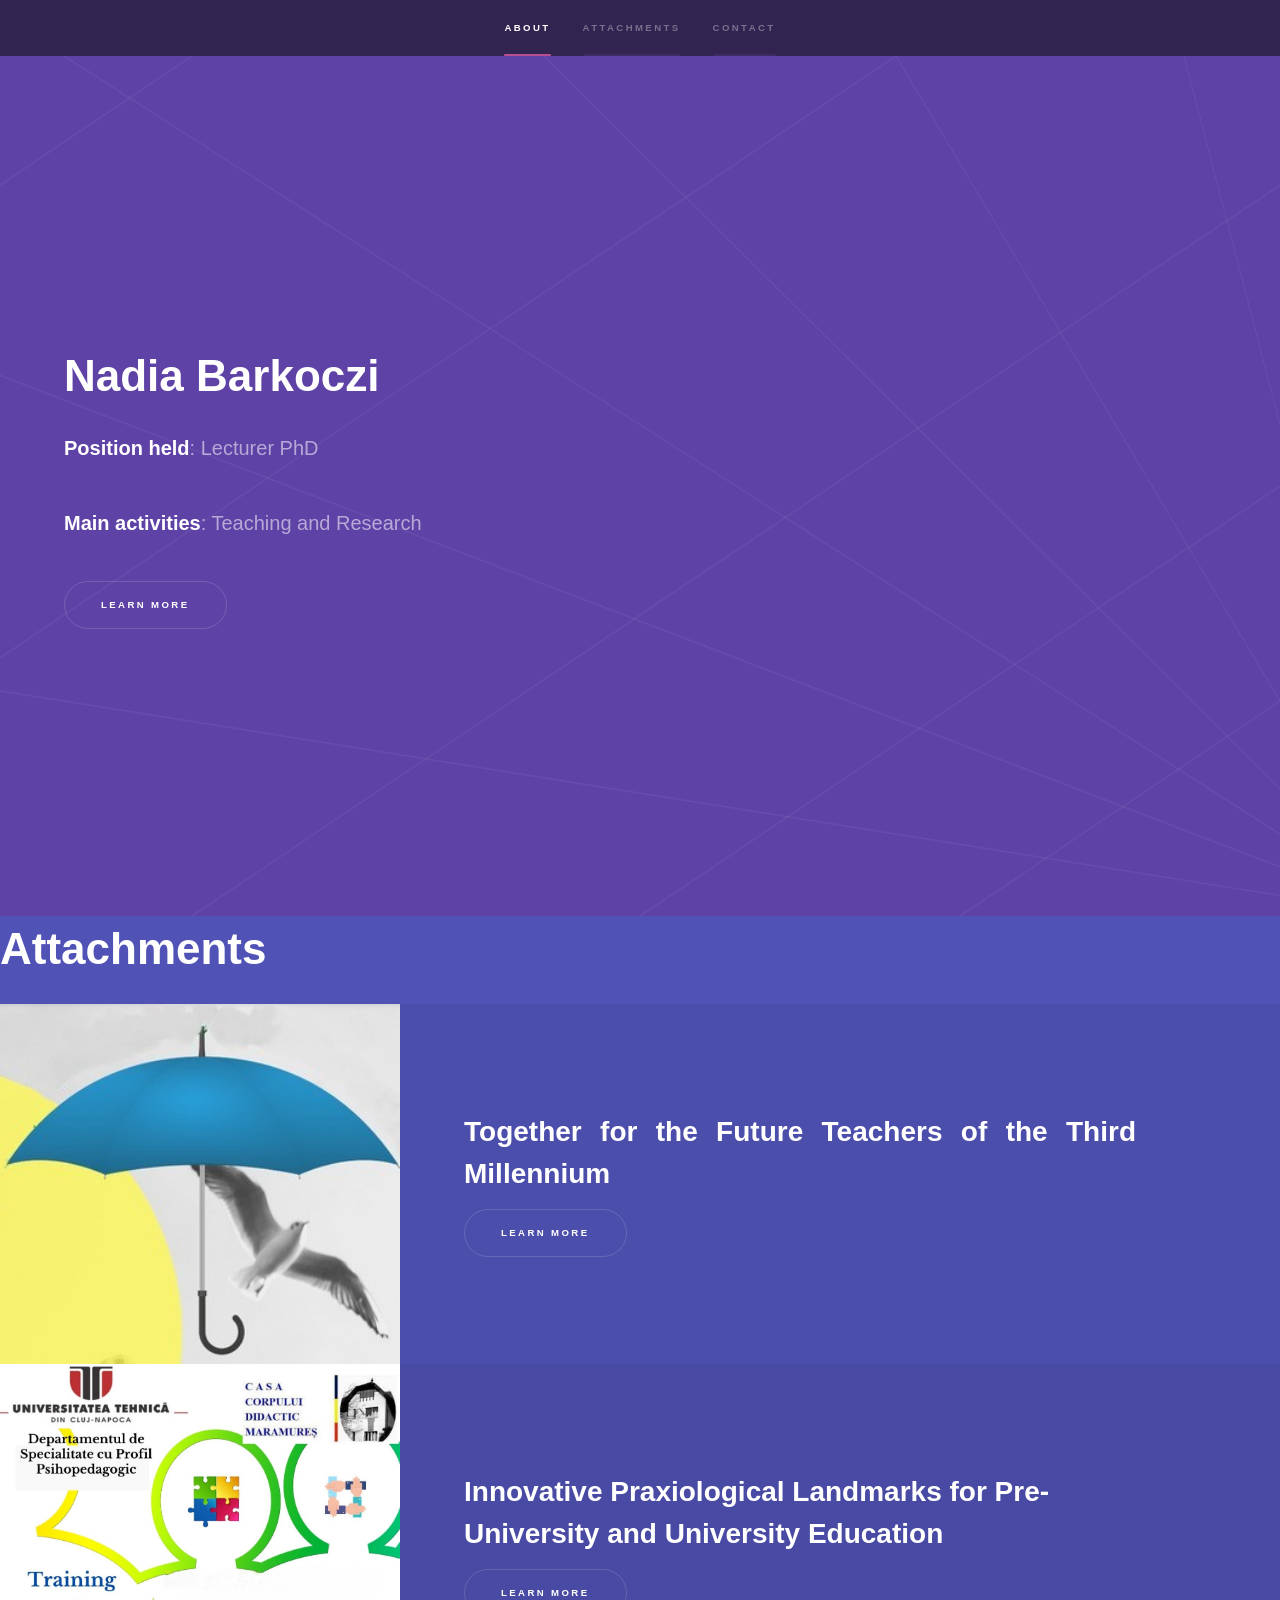
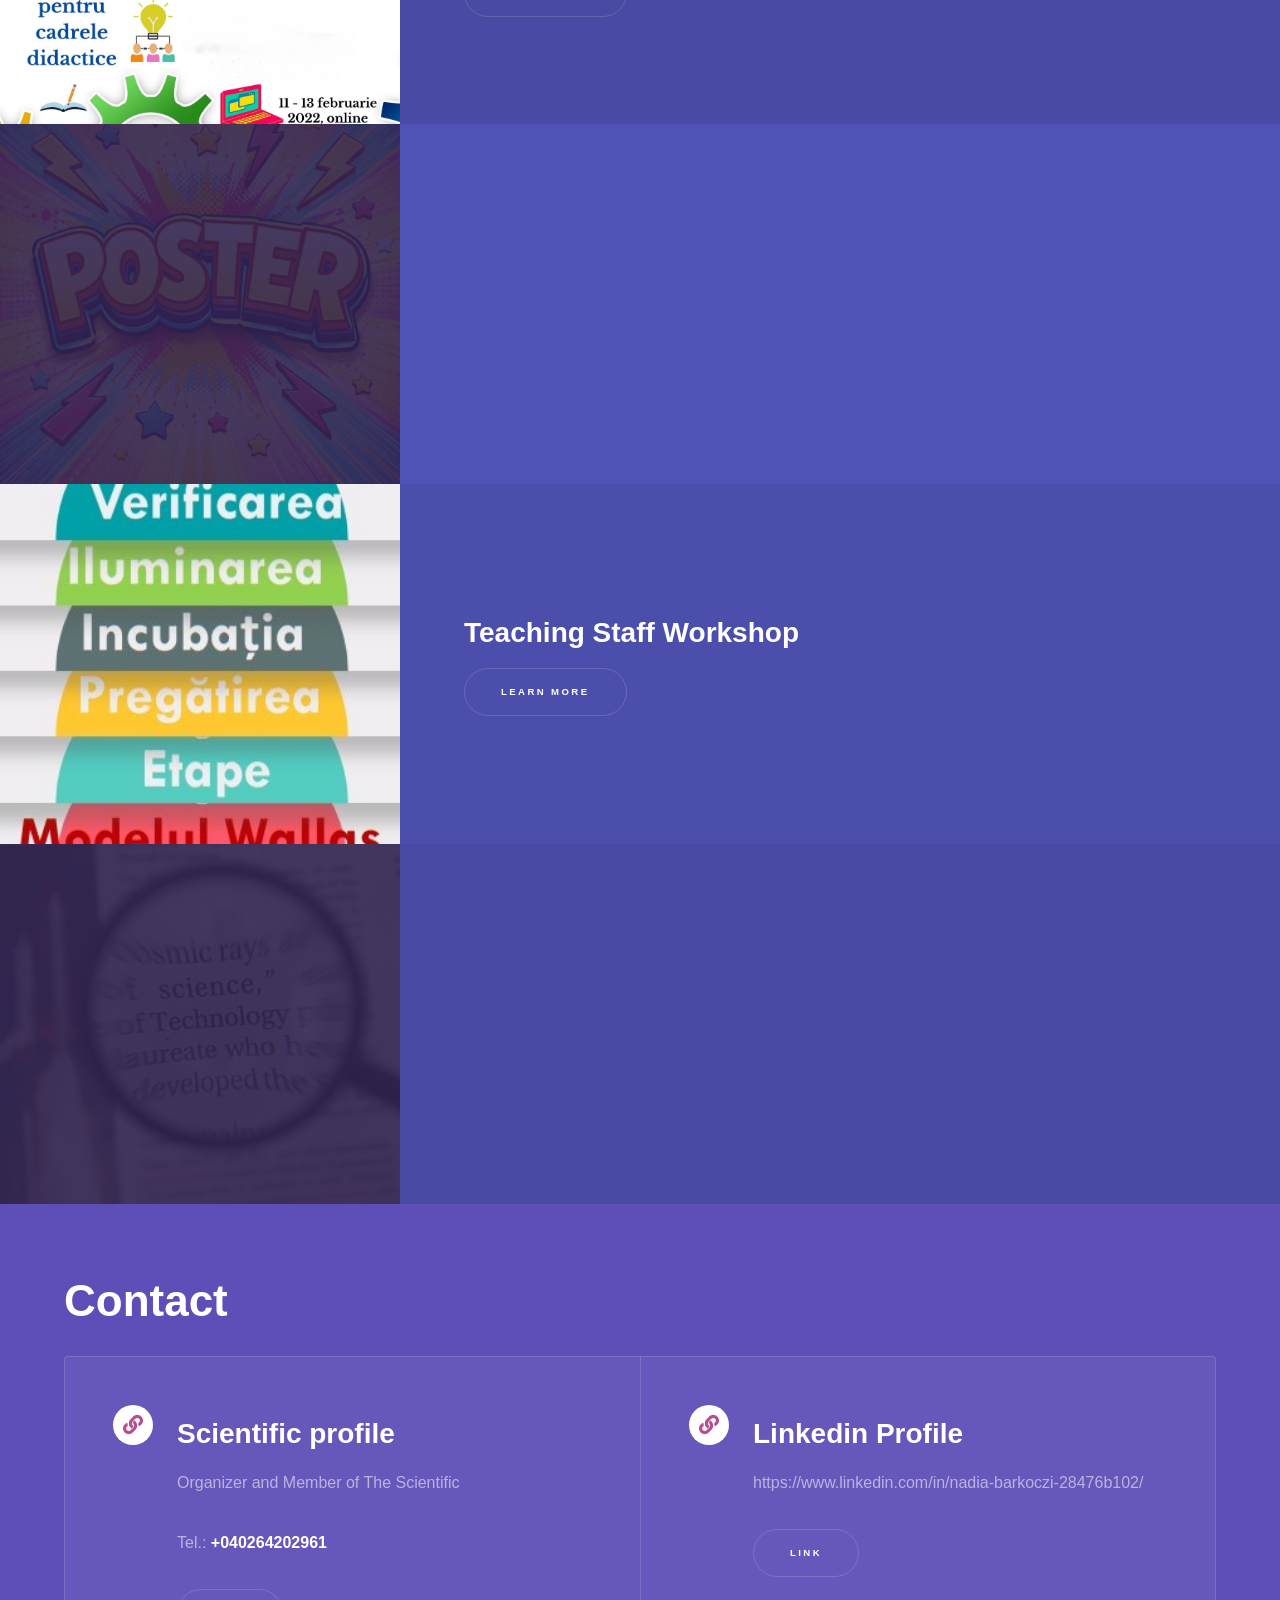
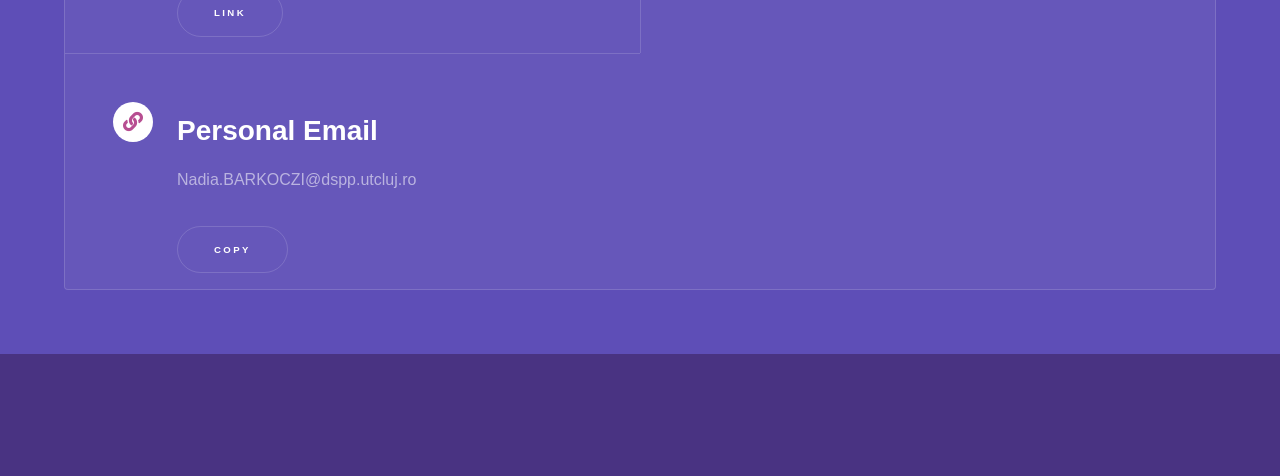
<file: index.html>
<!DOCTYPE HTML>
<!--
	Hyperspace by HTML5 UP
	html5up.net | @ajlkn
	Free for personal and commercial use under the CCA 3.0 license (html5up.net/license)
-->
<html>
	<head>
		<title>Barkoczi Nadia</title>
		<meta charset="utf-8" />
		<meta name="viewport" content="width=device-width, initial-scale=1, user-scalable=no" />
		<link rel="stylesheet" href="assets/css/main.css" />
		<noscript><link rel="stylesheet" href="assets/css/noscript.css" /></noscript>
	</head>
	<body class="is-preload">

		<!-- Sidebar -->
			<section id="sidebar">
				<div class="inner">
					<nav>
						<ul>
							<li><a href="#intro">About</a></li>
							<li><a href="#one">Attachments</a></li>
							<li><a href="#two">Contact</a></li>
						</ul>
					</nav>
				</div>
			</section>

		<!-- Wrapper   <a href="http://html5up.net">HTML5 UP</a>-->
			<div id="wrapper">

				<!-- Intro -->
					<section id="intro" class="wrapper style1 fullscreen fade-up">
					
						<div class="inner">
							
							<h1><b>Nadia Barkoczi</b></h1>
							<p><b>Position held</b>: Lecturer PhD</p>
							<p><b>Main activities</b>: Teaching and Research</p>
							<ul class="actions">
								<li><a href="generic.html" class="button scrolly">Learn more</a></li>
							</ul>
						</div>
					</section>

				<!-- One -->
					<section id="one" class="wrapper style2 spotlights">
						<h1>Attachments</h1>
						<section>
							<a href="workshop1.html" class="image"><img src="images/work1.3.jpeg" alt="" data-position="center center" /></a>
							<div class="content">
								<div class="inner">
									<h2 style="text-align: justify;">Together for the Future Teachers of the Third Millennium</h2>
									<ul class="actions">
										<li><a href="workshop1.html" class="button">Learn more</a></li>
									</ul>
								</div>
							</div>
						</section>
						<section>
							<a href="workshop2.html" class="image"><img src="images/work2.jpeg" alt="" data-position="top center" /></a>
							<div class="content">
								<div class="inner">
									<h2>Innovative Praxiological Landmarks for Pre-University and University Education</h2>
									<ul class="actions">
										<li><a href="workshop2.html" class="button">Learn more</a></li>
									</ul>
								</div>
							</div>
						</section>
						<!--<section>
							<a href="#" class="image"><img src="images/pic03.jpg" alt="" data-position="25% 25%" /></a>
							<div class="content">
								<div class="inner">
									<h2>Ultricies aliquam</h2>
									<p>Phasellus convallis elit id ullamcorper pulvinar. Duis aliquam turpis mauris, eu ultricies erat malesuada quis. Aliquam dapibus.</p>
									<ul class="actions">
										<li><a href="generic.html" class="button">Learn more</a></li>
									</ul>
								</div>
							</div>
						</section>-->
					</section>
					<section id="one" class="wrapper style2 spotlights">
						<section>
							<a href="poster.html" class="image"><img src="images/omgposter.jpeg" alt="" data-position="center center" /></a>
							<div class="content">
								<div class="inner">
									<h2>Posters</h2>
									<ul class="actions">
										<li><a href="poster.html" class="button">Learn more</a></li>
									</ul>
								</div>
							</div>
						</section>
						<section>
							<a href="matdidac.html" class="image"><img src="images/atw.jpeg" alt="" data-position="25% 25%" /></a>
							<div class="content">
								<div class="inner">
									<h2>Teaching Staff Workshop</h2>
									<ul class="actions">
										<li><a href="matdidac.html" class="button">Learn more</a></li>
									</ul>
								</div>
							</div>
						</section>
						
						<section>
							<a href="publi.html" class="image"><img src="images/wl.jpeg" alt="" data-position="25% 25%" /></a>
							<div class="content">
								<div class="inner">
									<h2>List of Scientific Papers</h2>
									<ul class="actions">
										<li><a href="publi.html" class="button">Learn more</a></li>
									</ul>
								</div>
							</div>
						</section>
					</section>
					
					
					<section id="two" class="wrapper style3 fade-up">
						<div class="inner">
							<h1>Contact</h1>
							<div class="features">
								<section>
									<h2>Scientific profile</h2>
									<p>Organizer and Member of The Scientific</p>
									<p>Tel.: <b onclick="copyText()">+040264202961</b></p>
									<span class="icon solid major fa-link"></span>
									<a href="https://cpp.cunbm.utcluj.ro/" class="button">Link</a>
								</section>
								<section>
									<h2>Linkedin Profile</h2>
									<p onClick="copyText()">https://www.linkedin.com/in/nadia-barkoczi-28476b102/</p>
									<span class="icon solid major fa-link"></span>
									<a href="https://www.linkedin.com/in/nadia-barkoczi-28476b102/" class="button">Link</a>
								</section>
								<section>
									<span class="icon solid major fa-link"></span>
									<h2>Personal Email</h2>
									<p id="myText">Nadia.BARKOCZI@dspp.utcluj.ro</p>
									<button onclick="copyText()">Copy</button>
								</section>
								<!--<section>
									<span class="icon solid major fa-link"></span>
									<h3>Veroeros quis lorem</h3>
									<p>Phasellus convallis elit id ullam corper amet et pulvinar. Duis aliquam turpis mauris, sed ultricies erat dapibus.</p>
								</section>-->
								
							</div>
						</div>
					</section>

				

		<!-- Footer -->
			<footer id="footer" class="wrapper style1-alt">
				<div class="inner">
					<ul class="menu">
						
					</ul>
				</div>
			</footer>

		<!-- Scripts -->
			<script src="assets/js/jquery.min.js"></script>
			<script src="assets/js/jquery.scrollex.min.js"></script>
			<script src="assets/js/jquery.scrolly.min.js"></script>
			<script src="assets/js/browser.min.js"></script>
			<script src="assets/js/breakpoints.min.js"></script>
			<script src="assets/js/util.js"></script>
			<script src="assets/js/main.js"></script>
			<script>
				function copyText() {
  let text = document.getElementById("myText").innerText;

  navigator.clipboard.writeText(text)
    .then(() => {
      alert("Text copied to clipboard!");
    })
    .catch(err => {
      alert("Failed to copy: " + err);
    });
}
				</script>

	</body>
</html>
</file>
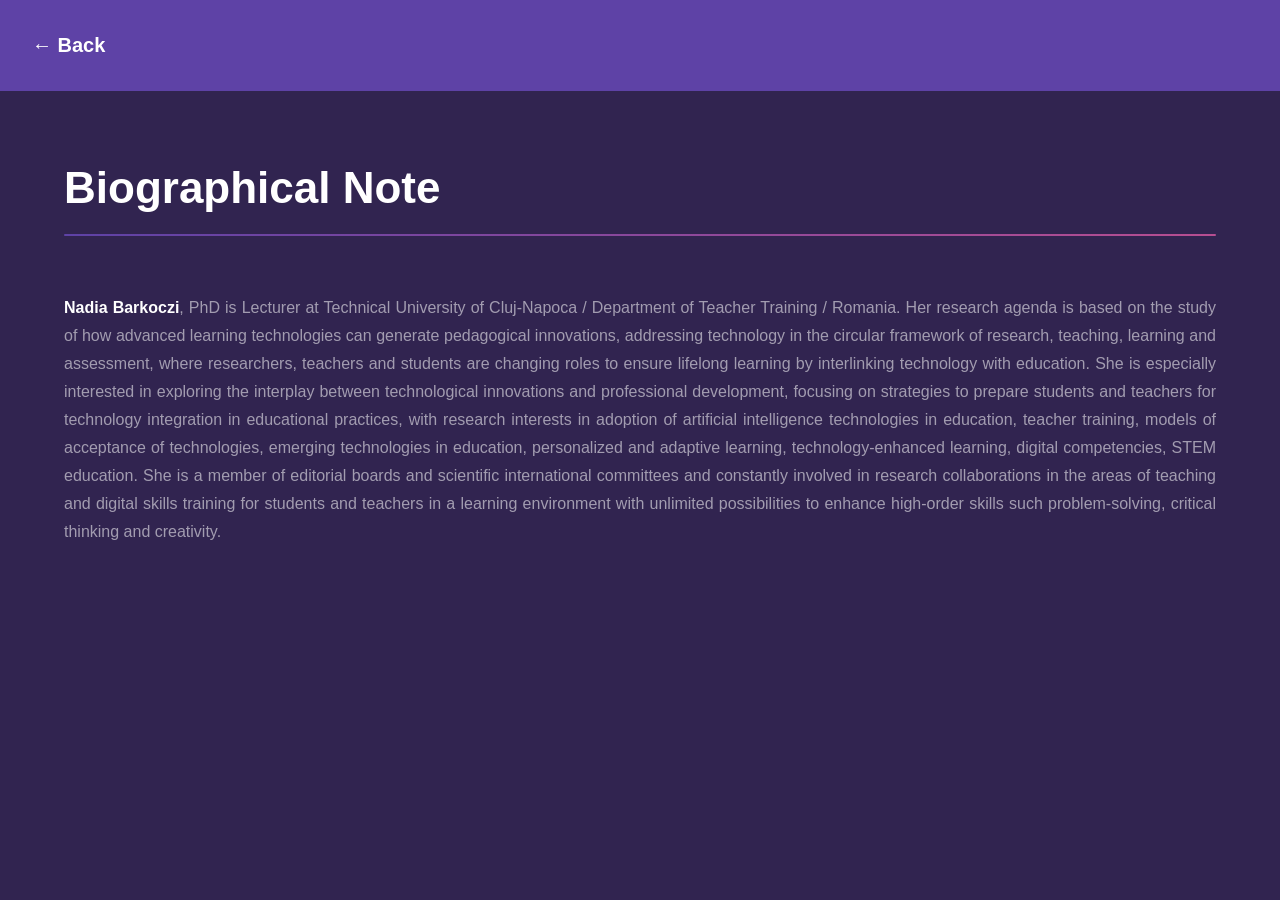
<file: generic.html>
<!DOCTYPE HTML>
<html>
	<head>
		<title>Biographical Note</title>
		<meta charset="utf-8" />
		<meta name="viewport" content="width=device-width, initial-scale=1, user-scalable=no" />
		<link rel="stylesheet" href="assets/css/main.css" />
		<noscript><link rel="stylesheet" href="assets/css/noscript.css" /></noscript>
	</head>
	<body class="is-preload">
	
			<header id="header">
				<a href="index.html" class="title">&larr; Back</a>
			</header>

			<div id="wrapper">

					<section id="main" class="wrapper">
						<div class="inner">
							<h1 class="major">Biographical Note</h1>
							<p style="text-align: justify;"><b>Nadia Barkoczi</b>, PhD is Lecturer at Technical University of Cluj-Napoca / Department of Teacher Training / Romania. Her research agenda is based on the study of how advanced learning technologies can generate pedagogical innovations, addressing technology in the circular framework of research, teaching, learning and assessment, where researchers, teachers and students are changing roles to ensure lifelong learning by interlinking technology with education. She is especially interested in exploring the interplay between technological innovations and professional development, focusing on strategies to prepare students and teachers for technology integration in educational practices, with research interests in adoption of artificial intelligence technologies in education, teacher training, models of acceptance of technologies, emerging technologies in education, personalized and adaptive learning, technology-enhanced learning, digital competencies, STEM education. She is a member of editorial boards and scientific international committees and constantly involved in research collaborations in the areas of teaching and digital skills training for students and teachers in a learning environment with unlimited possibilities to enhance high-order skills such problem-solving, critical thinking and creativity.</p>
						</div>
					</section>

			</div>

			<script src="assets/js/jquery.min.js"></script>
			<script src="assets/js/jquery.scrollex.min.js"></script>
			<script src="assets/js/jquery.scrolly.min.js"></script>
			<script src="assets/js/browser.min.js"></script>
			<script src="assets/js/breakpoints.min.js"></script>
			<script src="assets/js/util.js"></script>
			<script src="assets/js/main.js"></script>

	</body>
</html>
</file>
<file: assets/css/noscript.css>
/*
	Hyperspace by HTML5 UP
	html5up.net | @ajlkn
	Free for personal and commercial use under the CCA 3.0 license (html5up.net/license)
*/

/* Spotlights */

	.spotlights > section > .image:before {
		opacity: 0 !important;
	}

	.spotlights > section > .content > .inner {
		-moz-transform: none !important;
		-webkit-transform: none !important;
		-ms-transform: none !important;
		transform: none !important;
		opacity: 1 !important;
	}

/* Wrapper */

	.wrapper > .inner {
		opacity: 1 !important;
		-moz-transform: none !important;
		-webkit-transform: none !important;
		-ms-transform: none !important;
		transform: none !important;
	}

/* Sidebar */

	#sidebar > .inner {
		opacity: 1 !important;
	}

	#sidebar nav > ul > li {
		-moz-transform: none !important;
		-webkit-transform: none !important;
		-ms-transform: none !important;
		transform: none !important;
		opacity: 1 !important;
	}
</file>
<file: assets/css/main.css>
@import url(fontawesome-all.min.css);

/*
	Hyperspace by HTML5 UP
	html5up.net | @ajlkn
	Free for personal and commercial use under the CCA 3.0 license (html5up.net/license)
*/

html, body, div, span, applet, object,
iframe, h1, h2, h3, h4, h5, h6, p, blockquote,
pre, a, abbr, acronym, address, big, cite,
code, del, dfn, em, img, ins, kbd, q, s, samp,
small, strike, strong, sub, sup, tt, var, b,
u, i, center, dl, dt, dd, ol, ul, li, fieldset,
form, label, legend, table, caption, tbody,
tfoot, thead, tr, th, td, article, aside,
canvas, details, embed, figure, figcaption,
footer, header, hgroup, menu, nav, output, ruby,
section, summary, time, mark, audio, video {
	margin: 0;
	padding: 0;
	border: 0;
	font-size: 100%;
	font: inherit;
	vertical-align: baseline;}

article, aside, details, figcaption, figure,
footer, header, hgroup, menu, nav, section {
	display: block;}

body {
	line-height: 1;
}

ol, ul {
	list-style: none;
}

blockquote, q {
	quotes: none;
}

	blockquote:before, blockquote:after, q:before, q:after {
		content: '';
		content: none;
	}

table {
	border-collapse: collapse;
	border-spacing: 0;
}

body {
	-webkit-text-size-adjust: none;
}

mark {
	background-color: transparent;
	color: inherit;
}

input::-moz-focus-inner {
	border: 0;
	padding: 0;
}

input, select, textarea {
	-moz-appearance: none;
	-webkit-appearance: none;
	-ms-appearance: none;
	appearance: none;
}

/* Basic */

	@-ms-viewport {
		width: device-width;
	}

	body {
		-ms-overflow-style: scrollbar;
	}

	@media screen and (max-width: 480px) {

		html, body {
			min-width: 320px;
		}

	}

	html {
		box-sizing: border-box;
	}

	*, *:before, *:after {
		box-sizing: inherit;
	}

	body {
		background: #312450;
	}

		body.is-preload *, body.is-preload *:before, body.is-preload *:after {
			-moz-animation: none !important;
			-webkit-animation: none !important;
			-ms-animation: none !important;
			animation: none !important;
			-moz-transition: none !important;
			-webkit-transition: none !important;
			-ms-transition: none !important;
			transition: none !important;
		}

/* Type */

	body, input, select, textarea {
		color: rgba(255, 255, 255, 0.55);
		font-family: Arial, Helvetica, sans-serif;
		font-size: 16.5pt;
		font-weight: normal;
		line-height: 1.75;
	}

		@media screen and (max-width: 1680px) {

			body, input, select, textarea {
				font-size: 13pt;
			}

		}

		@media screen and (max-width: 1280px) {

			body, input, select, textarea {
				font-size: 12pt;
			}

		}

		@media screen and (max-width: 360px) {

			body, input, select, textarea {
				font-size: 11pt;
			}

		}

	a {
		-moz-transition: color 0.2s ease, border-bottom-color 0.2s ease;
		-webkit-transition: color 0.2s ease, border-bottom-color 0.2s ease;
		-ms-transition: color 0.2s ease, border-bottom-color 0.2s ease;
		transition: color 0.2s ease, border-bottom-color 0.2s ease;
		border-bottom: dotted 1px rgba(255, 255, 255, 0.35);
		color: inherit;
		text-decoration: none;
	}

		a:hover {
			border-bottom-color: transparent;
			color: #ffffff;
		}

	strong, b {
		color: #ffffff;
		font-weight: bold;
	}

	em, i {
		font-style: italic;
	}

	p {
		margin: 0 0 2em 0;
	}

	h1, h2, h3, h4, h5, h6 {
		color: #ffffff;
		font-weight: bold;
		line-height: 1.5;
		margin: 0 0 0.5em 0;
	}

		h1 a, h2 a, h3 a, h4 a, h5 a, h6 a {
			color: inherit;
			text-decoration: none;
		}

	h1 {
		font-size: 2.75em;
	}

		h1.major {
			margin: 0 0 1.3em 0;
			position: relative;
			padding-bottom: 0.35em;
		}

			h1.major:after {
				background-image: -moz-linear-gradient(to right, #5e42a6, #b74e91);
				background-image: -webkit-linear-gradient(to right, #5e42a6, #b74e91);
				background-image: -ms-linear-gradient(to right, #5e42a6, #b74e91);
				background-image: linear-gradient(to right, #5e42a6, #b74e91);
				-moz-transition: max-width 0.2s ease;
				-webkit-transition: max-width 0.2s ease;
				-ms-transition: max-width 0.2s ease;
				transition: max-width 0.2s ease;
				border-radius: 0.2em;
				bottom: 0;
				content: '';
				height: 0.05em;
				position: absolute;
				right: 0;
				width: 100%;
			}

	h2 {
		font-size: 1.75em;
	}

	h3 {
		font-size: 1.1em;
	}

	h4 {
		font-size: 1em;
	}

	h5 {
		font-size: 0.8em;
	}

	h6 {
		font-size: 0.6em;
	}

	@media screen and (max-width: 736px) {

		h1 {
			font-size: 2em;
		}

		h2 {
			font-size: 1.25em;
		}

		h3 {
			font-size: 1em;
		}

		h4 {
			font-size: 0.8em;
		}

		h5 {
			font-size: 0.6em;
		}

		h6 {
			font-size: 0.6em;
		}

	}

	sub {
		font-size: 0.8em;
		position: relative;
		top: 0.5em;
	}

	sup {
		font-size: 0.8em;
		position: relative;
		top: -0.5em;
	}

	blockquote {
		border-left: solid 4px rgba(255, 255, 255, 0.15);
		font-style: italic;
		margin: 0 0 2em 0;
		padding: 0.5em 0 0.5em 2em;
	}

	code {
		background: rgba(255, 255, 255, 0.05);
		border-radius: 0.25em;
		border: solid 1px rgba(255, 255, 255, 0.15);
		font-family: "Courier New", monospace;
		font-size: 0.9em;
		margin: 0 0.25em;
		padding: 0.25em 0.65em;
	}

	pre {
		-webkit-overflow-scrolling: touch;
		font-family: "Courier New", monospace;
		font-size: 0.9em;
		margin: 0 0 2em 0;
	}

		pre code {
			display: block;
			line-height: 1.75em;
			padding: 1em 1.5em;
			overflow-x: auto;
		}

	hr {
		border: 0;
		border-bottom: solid 1px rgba(255, 255, 255, 0.15);
		margin: 2em 0;
	}

		hr.major {
			margin: 3em 0;
		}

	.align-left {
		text-align: left;
	}

	.align-center {
		text-align: center;
	}

	.align-right {
		text-align: right;
	}

/* Row */

	.row {
		display: flex;
		flex-wrap: wrap;
		box-sizing: border-box;
		align-items: stretch;
	}

		.row > * {
			box-sizing: border-box;
		}

		.row.gtr-uniform > * > :last-child {
			margin-bottom: 0;
		}

		.row.aln-left {
			justify-content: flex-start;
		}

		.row.aln-center {
			justify-content: center;
		}

		.row.aln-right {
			justify-content: flex-end;
		}

		.row.aln-top {
			align-items: flex-start;
		}

		.row.aln-middle {
			align-items: center;
		}

		.row.aln-bottom {
			align-items: flex-end;
		}

		.row > .imp {
			order: -1;
		}

		.row > .col-1 {
			width: 8.33333%;
		}

		.row > .off-1 {
			margin-left: 8.33333%;
		}

		.row > .col-2 {
			width: 16.66667%;
		}

		.row > .off-2 {
			margin-left: 16.66667%;
		}

		.row > .col-3 {
			width: 25%;
		}

		.row > .off-3 {
			margin-left: 25%;
		}

		.row > .col-4 {
			width: 33.33333%;
		}

		.row > .off-4 {
			margin-left: 33.33333%;
		}

		.row > .col-5 {
			width: 41.66667%;
		}

		.row > .off-5 {
			margin-left: 41.66667%;
		}

		.row > .col-6 {
			width: 50%;
		}

		.row > .off-6 {
			margin-left: 50%;
		}

		.row > .col-7 {
			width: 58.33333%;
		}

		.row > .off-7 {
			margin-left: 58.33333%;
		}

		.row > .col-8 {
			width: 66.66667%;
		}

		.row > .off-8 {
			margin-left: 66.66667%;
		}

		.row > .col-9 {
			width: 75%;
		}

		.row > .off-9 {
			margin-left: 75%;
		}

		.row > .col-10 {
			width: 83.33333%;
		}

		.row > .off-10 {
			margin-left: 83.33333%;
		}

		.row > .col-11 {
			width: 91.66667%;
		}

		.row > .off-11 {
			margin-left: 91.66667%;
		}

		.row > .col-12 {
			width: 100%;
		}

		.row > .off-12 {
			margin-left: 100%;
		}

		.row.gtr-0 {
			margin-top: 0;
			margin-left: 0em;
		}

			.row.gtr-0 > * {
				padding: 0 0 0 0em;
			}

			.row.gtr-0.gtr-uniform {
				margin-top: 0em;
			}

				.row.gtr-0.gtr-uniform > * {
					padding-top: 0em;
				}

		.row.gtr-25 {
			margin-top: 0;
			margin-left: -0.375em;
		}

			.row.gtr-25 > * {
				padding: 0 0 0 0.375em;
			}

			.row.gtr-25.gtr-uniform {
				margin-top: -0.375em;
			}

				.row.gtr-25.gtr-uniform > * {
					padding-top: 0.375em;
				}

		.row.gtr-50 {
			margin-top: 0;
			margin-left: -0.75em;
		}

			.row.gtr-50 > * {
				padding: 0 0 0 0.75em;
			}

			.row.gtr-50.gtr-uniform {
				margin-top: -0.75em;
			}

				.row.gtr-50.gtr-uniform > * {
					padding-top: 0.75em;
				}

		.row {
			margin-top: 0;
			margin-left: -1.5em;
		}

			.row > * {
				padding: 0 0 0 1.5em;
			}

			.row.gtr-uniform {
				margin-top: -1.5em;
			}

				.row.gtr-uniform > * {
					padding-top: 1.5em;
				}

		.row.gtr-150 {
			margin-top: 0;
			margin-left: -2.25em;
		}

			.row.gtr-150 > * {
				padding: 0 0 0 2.25em;
			}

			.row.gtr-150.gtr-uniform {
				margin-top: -2.25em;
			}

				.row.gtr-150.gtr-uniform > * {
					padding-top: 2.25em;
				}

		.row.gtr-200 {
			margin-top: 0;
			margin-left: -3em;
		}

			.row.gtr-200 > * {
				padding: 0 0 0 3em;
			}

			.row.gtr-200.gtr-uniform {
				margin-top: -3em;
			}

				.row.gtr-200.gtr-uniform > * {
					padding-top: 3em;
				}

		@media screen and (max-width: 1680px) {

			.row {
				display: flex;
				flex-wrap: wrap;
				box-sizing: border-box;
				align-items: stretch;
			}

				.row > * {
					box-sizing: border-box;
				}

				.row.gtr-uniform > * > :last-child {
					margin-bottom: 0;
				}

				.row.aln-left {
					justify-content: flex-start;
				}

				.row.aln-center {
					justify-content: center;
				}

				.row.aln-right {
					justify-content: flex-end;
				}

				.row.aln-top {
					align-items: flex-start;
				}

				.row.aln-middle {
					align-items: center;
				}

				.row.aln-bottom {
					align-items: flex-end;
				}

				.row > .imp-xlarge {
					order: -1;
				}

				.row > .col-1-xlarge {
					width: 8.33333%;
				}

				.row > .off-1-xlarge {
					margin-left: 8.33333%;
				}

				.row > .col-2-xlarge {
					width: 16.66667%;
				}

				.row > .off-2-xlarge {
					margin-left: 16.66667%;
				}

				.row > .col-3-xlarge {
					width: 25%;
				}

				.row > .off-3-xlarge {
					margin-left: 25%;
				}

				.row > .col-4-xlarge {
					width: 33.33333%;
				}

				.row > .off-4-xlarge {
					margin-left: 33.33333%;
				}

				.row > .col-5-xlarge {
					width: 41.66667%;
				}

				.row > .off-5-xlarge {
					margin-left: 41.66667%;
				}

				.row > .col-6-xlarge {
					width: 50%;
				}

				.row > .off-6-xlarge {
					margin-left: 50%;
				}

				.row > .col-7-xlarge {
					width: 58.33333%;
				}

				.row > .off-7-xlarge {
					margin-left: 58.33333%;
				}

				.row > .col-8-xlarge {
					width: 66.66667%;
				}

				.row > .off-8-xlarge {
					margin-left: 66.66667%;
				}

				.row > .col-9-xlarge {
					width: 75%;
				}

				.row > .off-9-xlarge {
					margin-left: 75%;
				}

				.row > .col-10-xlarge {
					width: 83.33333%;
				}

				.row > .off-10-xlarge {
					margin-left: 83.33333%;
				}

				.row > .col-11-xlarge {
					width: 91.66667%;
				}

				.row > .off-11-xlarge {
					margin-left: 91.66667%;
				}

				.row > .col-12-xlarge {
					width: 100%;
				}

				.row > .off-12-xlarge {
					margin-left: 100%;
				}

				.row.gtr-0 {
					margin-top: 0;
					margin-left: 0em;
				}

					.row.gtr-0 > * {
						padding: 0 0 0 0em;
					}

					.row.gtr-0.gtr-uniform {
						margin-top: 0em;
					}

						.row.gtr-0.gtr-uniform > * {
							padding-top: 0em;
						}

				.row.gtr-25 {
					margin-top: 0;
					margin-left: -0.375em;
				}

					.row.gtr-25 > * {
						padding: 0 0 0 0.375em;
					}

					.row.gtr-25.gtr-uniform {
						margin-top: -0.375em;
					}

						.row.gtr-25.gtr-uniform > * {
							padding-top: 0.375em;
						}

				.row.gtr-50 {
					margin-top: 0;
					margin-left: -0.75em;
				}

					.row.gtr-50 > * {
						padding: 0 0 0 0.75em;
					}

					.row.gtr-50.gtr-uniform {
						margin-top: -0.75em;
					}

						.row.gtr-50.gtr-uniform > * {
							padding-top: 0.75em;
						}

				.row {
					margin-top: 0;
					margin-left: -1.5em;
				}

					.row > * {
						padding: 0 0 0 1.5em;
					}

					.row.gtr-uniform {
						margin-top: -1.5em;
					}

						.row.gtr-uniform > * {
							padding-top: 1.5em;
						}

				.row.gtr-150 {
					margin-top: 0;
					margin-left: -2.25em;
				}

					.row.gtr-150 > * {
						padding: 0 0 0 2.25em;
					}

					.row.gtr-150.gtr-uniform {
						margin-top: -2.25em;
					}

						.row.gtr-150.gtr-uniform > * {
							padding-top: 2.25em;
						}

				.row.gtr-200 {
					margin-top: 0;
					margin-left: -3em;
				}

					.row.gtr-200 > * {
						padding: 0 0 0 3em;
					}

					.row.gtr-200.gtr-uniform {
						margin-top: -3em;
					}

						.row.gtr-200.gtr-uniform > * {
							padding-top: 3em;
						}

		}

		@media screen and (max-width: 1280px) {

			.row {
				display: flex;
				flex-wrap: wrap;
				box-sizing: border-box;
				align-items: stretch;
			}

				.row > * {
					box-sizing: border-box;
				}

				.row.gtr-uniform > * > :last-child {
					margin-bottom: 0;
				}

				.row.aln-left {
					justify-content: flex-start;
				}

				.row.aln-center {
					justify-content: center;
				}

				.row.aln-right {
					justify-content: flex-end;
				}

				.row.aln-top {
					align-items: flex-start;
				}

				.row.aln-middle {
					align-items: center;
				}

				.row.aln-bottom {
					align-items: flex-end;
				}

				.row > .imp-large {
					order: -1;
				}

				.row > .col-1-large {
					width: 8.33333%;
				}

				.row > .off-1-large {
					margin-left: 8.33333%;
				}

				.row > .col-2-large {
					width: 16.66667%;
				}

				.row > .off-2-large {
					margin-left: 16.66667%;
				}

				.row > .col-3-large {
					width: 25%;
				}

				.row > .off-3-large {
					margin-left: 25%;
				}

				.row > .col-4-large {
					width: 33.33333%;
				}

				.row > .off-4-large {
					margin-left: 33.33333%;
				}

				.row > .col-5-large {
					width: 41.66667%;
				}

				.row > .off-5-large {
					margin-left: 41.66667%;
				}

				.row > .col-6-large {
					width: 50%;
				}

				.row > .off-6-large {
					margin-left: 50%;
				}

				.row > .col-7-large {
					width: 58.33333%;
				}

				.row > .off-7-large {
					margin-left: 58.33333%;
				}

				.row > .col-8-large {
					width: 66.66667%;
				}

				.row > .off-8-large {
					margin-left: 66.66667%;
				}

				.row > .col-9-large {
					width: 75%;
				}

				.row > .off-9-large {
					margin-left: 75%;
				}

				.row > .col-10-large {
					width: 83.33333%;
				}

				.row > .off-10-large {
					margin-left: 83.33333%;
				}

				.row > .col-11-large {
					width: 91.66667%;
				}

				.row > .off-11-large {
					margin-left: 91.66667%;
				}

				.row > .col-12-large {
					width: 100%;
				}

				.row > .off-12-large {
					margin-left: 100%;
				}

				.row.gtr-0 {
					margin-top: 0;
					margin-left: 0em;
				}

					.row.gtr-0 > * {
						padding: 0 0 0 0em;
					}

					.row.gtr-0.gtr-uniform {
						margin-top: 0em;
					}

						.row.gtr-0.gtr-uniform > * {
							padding-top: 0em;
						}

				.row.gtr-25 {
					margin-top: 0;
					margin-left: -0.375em;
				}

					.row.gtr-25 > * {
						padding: 0 0 0 0.375em;
					}

					.row.gtr-25.gtr-uniform {
						margin-top: -0.375em;
					}

						.row.gtr-25.gtr-uniform > * {
							padding-top: 0.375em;
						}

				.row.gtr-50 {
					margin-top: 0;
					margin-left: -0.75em;
				}

					.row.gtr-50 > * {
						padding: 0 0 0 0.75em;
					}

					.row.gtr-50.gtr-uniform {
						margin-top: -0.75em;
					}

						.row.gtr-50.gtr-uniform > * {
							padding-top: 0.75em;
						}

				.row {
					margin-top: 0;
					margin-left: -1.5em;
				}

					.row > * {
						padding: 0 0 0 1.5em;
					}

					.row.gtr-uniform {
						margin-top: -1.5em;
					}

						.row.gtr-uniform > * {
							padding-top: 1.5em;
						}

				.row.gtr-150 {
					margin-top: 0;
					margin-left: -2.25em;
				}

					.row.gtr-150 > * {
						padding: 0 0 0 2.25em;
					}

					.row.gtr-150.gtr-uniform {
						margin-top: -2.25em;
					}

						.row.gtr-150.gtr-uniform > * {
							padding-top: 2.25em;
						}

				.row.gtr-200 {
					margin-top: 0;
					margin-left: -3em;
				}

					.row.gtr-200 > * {
						padding: 0 0 0 3em;
					}

					.row.gtr-200.gtr-uniform {
						margin-top: -3em;
					}

						.row.gtr-200.gtr-uniform > * {
							padding-top: 3em;
						}

		}

		@media screen and (max-width: 980px) {

			.row {
				display: flex;
				flex-wrap: wrap;
				box-sizing: border-box;
				align-items: stretch;
			}

				.row > * {
					box-sizing: border-box;
				}

				.row.gtr-uniform > * > :last-child {
					margin-bottom: 0;
				}

				.row.aln-left {
					justify-content: flex-start;
				}

				.row.aln-center {
					justify-content: center;
				}

				.row.aln-right {
					justify-content: flex-end;
				}

				.row.aln-top {
					align-items: flex-start;
				}

				.row.aln-middle {
					align-items: center;
				}

				.row.aln-bottom {
					align-items: flex-end;
				}

				.row > .imp-medium {
					order: -1;
				}

				.row > .col-1-medium {
					width: 8.33333%;
				}

				.row > .off-1-medium {
					margin-left: 8.33333%;
				}

				.row > .col-2-medium {
					width: 16.66667%;
				}

				.row > .off-2-medium {
					margin-left: 16.66667%;
				}

				.row > .col-3-medium {
					width: 25%;
				}

				.row > .off-3-medium {
					margin-left: 25%;
				}

				.row > .col-4-medium {
					width: 33.33333%;
				}

				.row > .off-4-medium {
					margin-left: 33.33333%;
				}

				.row > .col-5-medium {
					width: 41.66667%;
				}

				.row > .off-5-medium {
					margin-left: 41.66667%;
				}

				.row > .col-6-medium {
					width: 50%;
				}

				.row > .off-6-medium {
					margin-left: 50%;
				}

				.row > .col-7-medium {
					width: 58.33333%;
				}

				.row > .off-7-medium {
					margin-left: 58.33333%;
				}

				.row > .col-8-medium {
					width: 66.66667%;
				}

				.row > .off-8-medium {
					margin-left: 66.66667%;
				}

				.row > .col-9-medium {
					width: 75%;
				}

				.row > .off-9-medium {
					margin-left: 75%;
				}

				.row > .col-10-medium {
					width: 83.33333%;
				}

				.row > .off-10-medium {
					margin-left: 83.33333%;
				}

				.row > .col-11-medium {
					width: 91.66667%;
				}

				.row > .off-11-medium {
					margin-left: 91.66667%;
				}

				.row > .col-12-medium {
					width: 100%;
				}

				.row > .off-12-medium {
					margin-left: 100%;
				}

				.row.gtr-0 {
					margin-top: 0;
					margin-left: 0em;
				}

					.row.gtr-0 > * {
						padding: 0 0 0 0em;
					}

					.row.gtr-0.gtr-uniform {
						margin-top: 0em;
					}

						.row.gtr-0.gtr-uniform > * {
							padding-top: 0em;
						}

				.row.gtr-25 {
					margin-top: 0;
					margin-left: -0.375em;
				}

					.row.gtr-25 > * {
						padding: 0 0 0 0.375em;
					}

					.row.gtr-25.gtr-uniform {
						margin-top: -0.375em;
					}

						.row.gtr-25.gtr-uniform > * {
							padding-top: 0.375em;
						}

				.row.gtr-50 {
					margin-top: 0;
					margin-left: -0.75em;
				}

					.row.gtr-50 > * {
						padding: 0 0 0 0.75em;
					}

					.row.gtr-50.gtr-uniform {
						margin-top: -0.75em;
					}

						.row.gtr-50.gtr-uniform > * {
							padding-top: 0.75em;
						}

				.row {
					margin-top: 0;
					margin-left: -1.5em;
				}

					.row > * {
						padding: 0 0 0 1.5em;
					}

					.row.gtr-uniform {
						margin-top: -1.5em;
					}

						.row.gtr-uniform > * {
							padding-top: 1.5em;
						}

				.row.gtr-150 {
					margin-top: 0;
					margin-left: -2.25em;
				}

					.row.gtr-150 > * {
						padding: 0 0 0 2.25em;
					}

					.row.gtr-150.gtr-uniform {
						margin-top: -2.25em;
					}

						.row.gtr-150.gtr-uniform > * {
							padding-top: 2.25em;
						}

				.row.gtr-200 {
					margin-top: 0;
					margin-left: -3em;
				}

					.row.gtr-200 > * {
						padding: 0 0 0 3em;
					}

					.row.gtr-200.gtr-uniform {
						margin-top: -3em;
					}

						.row.gtr-200.gtr-uniform > * {
							padding-top: 3em;
						}

		}

		@media screen and (max-width: 736px) {

			.row {
				display: flex;
				flex-wrap: wrap;
				box-sizing: border-box;
				align-items: stretch;
			}

				.row > * {
					box-sizing: border-box;
				}

				.row.gtr-uniform > * > :last-child {
					margin-bottom: 0;
				}

				.row.aln-left {
					justify-content: flex-start;
				}

				.row.aln-center {
					justify-content: center;
				}

				.row.aln-right {
					justify-content: flex-end;
				}

				.row.aln-top {
					align-items: flex-start;
				}

				.row.aln-middle {
					align-items: center;
				}

				.row.aln-bottom {
					align-items: flex-end;
				}

				.row > .imp-small {
					order: -1;
				}

				.row > .col-1-small {
					width: 8.33333%;
				}

				.row > .off-1-small {
					margin-left: 8.33333%;
				}

				.row > .col-2-small {
					width: 16.66667%;
				}

				.row > .off-2-small {
					margin-left: 16.66667%;
				}

				.row > .col-3-small {
					width: 25%;
				}

				.row > .off-3-small {
					margin-left: 25%;
				}

				.row > .col-4-small {
					width: 33.33333%;
				}

				.row > .off-4-small {
					margin-left: 33.33333%;
				}

				.row > .col-5-small {
					width: 41.66667%;
				}

				.row > .off-5-small {
					margin-left: 41.66667%;
				}

				.row > .col-6-small {
					width: 50%;
				}

				.row > .off-6-small {
					margin-left: 50%;
				}

				.row > .col-7-small {
					width: 58.33333%;
				}

				.row > .off-7-small {
					margin-left: 58.33333%;
				}

				.row > .col-8-small {
					width: 66.66667%;
				}

				.row > .off-8-small {
					margin-left: 66.66667%;
				}

				.row > .col-9-small {
					width: 75%;
				}

				.row > .off-9-small {
					margin-left: 75%;
				}

				.row > .col-10-small {
					width: 83.33333%;
				}

				.row > .off-10-small {
					margin-left: 83.33333%;
				}

				.row > .col-11-small {
					width: 91.66667%;
				}

				.row > .off-11-small {
					margin-left: 91.66667%;
				}

				.row > .col-12-small {
					width: 100%;
				}

				.row > .off-12-small {
					margin-left: 100%;
				}

				.row.gtr-0 {
					margin-top: 0;
					margin-left: 0em;
				}

					.row.gtr-0 > * {
						padding: 0 0 0 0em;
					}

					.row.gtr-0.gtr-uniform {
						margin-top: 0em;
					}

						.row.gtr-0.gtr-uniform > * {
							padding-top: 0em;
						}

				.row.gtr-25 {
					margin-top: 0;
					margin-left: -0.375em;
				}

					.row.gtr-25 > * {
						padding: 0 0 0 0.375em;
					}

					.row.gtr-25.gtr-uniform {
						margin-top: -0.375em;
					}

						.row.gtr-25.gtr-uniform > * {
							padding-top: 0.375em;
						}

				.row.gtr-50 {
					margin-top: 0;
					margin-left: -0.75em;
				}

					.row.gtr-50 > * {
						padding: 0 0 0 0.75em;
					}

					.row.gtr-50.gtr-uniform {
						margin-top: -0.75em;
					}

						.row.gtr-50.gtr-uniform > * {
							padding-top: 0.75em;
						}

				.row {
					margin-top: 0;
					margin-left: -1.5em;
				}

					.row > * {
						padding: 0 0 0 1.5em;
					}

					.row.gtr-uniform {
						margin-top: -1.5em;
					}

						.row.gtr-uniform > * {
							padding-top: 1.5em;
						}

				.row.gtr-150 {
					margin-top: 0;
					margin-left: -2.25em;
				}

					.row.gtr-150 > * {
						padding: 0 0 0 2.25em;
					}

					.row.gtr-150.gtr-uniform {
						margin-top: -2.25em;
					}

						.row.gtr-150.gtr-uniform > * {
							padding-top: 2.25em;
						}

				.row.gtr-200 {
					margin-top: 0;
					margin-left: -3em;
				}

					.row.gtr-200 > * {
						padding: 0 0 0 3em;
					}

					.row.gtr-200.gtr-uniform {
						margin-top: -3em;
					}

						.row.gtr-200.gtr-uniform > * {
							padding-top: 3em;
						}

		}

		@media screen and (max-width: 480px) {

			.row {
				display: flex;
				flex-wrap: wrap;
				box-sizing: border-box;
				align-items: stretch;
			}

				.row > * {
					box-sizing: border-box;
				}

				.row.gtr-uniform > * > :last-child {
					margin-bottom: 0;
				}

				.row.aln-left {
					justify-content: flex-start;
				}

				.row.aln-center {
					justify-content: center;
				}

				.row.aln-right {
					justify-content: flex-end;
				}

				.row.aln-top {
					align-items: flex-start;
				}

				.row.aln-middle {
					align-items: center;
				}

				.row.aln-bottom {
					align-items: flex-end;
				}

				.row > .imp-xsmall {
					order: -1;
				}

				.row > .col-1-xsmall {
					width: 8.33333%;
				}

				.row > .off-1-xsmall {
					margin-left: 8.33333%;
				}

				.row > .col-2-xsmall {
					width: 16.66667%;
				}

				.row > .off-2-xsmall {
					margin-left: 16.66667%;
				}

				.row > .col-3-xsmall {
					width: 25%;
				}

				.row > .off-3-xsmall {
					margin-left: 25%;
				}

				.row > .col-4-xsmall {
					width: 33.33333%;
				}

				.row > .off-4-xsmall {
					margin-left: 33.33333%;
				}

				.row > .col-5-xsmall {
					width: 41.66667%;
				}

				.row > .off-5-xsmall {
					margin-left: 41.66667%;
				}

				.row > .col-6-xsmall {
					width: 50%;
				}

				.row > .off-6-xsmall {
					margin-left: 50%;
				}

				.row > .col-7-xsmall {
					width: 58.33333%;
				}

				.row > .off-7-xsmall {
					margin-left: 58.33333%;
				}

				.row > .col-8-xsmall {
					width: 66.66667%;
				}

				.row > .off-8-xsmall {
					margin-left: 66.66667%;
				}

				.row > .col-9-xsmall {
					width: 75%;
				}

				.row > .off-9-xsmall {
					margin-left: 75%;
				}

				.row > .col-10-xsmall {
					width: 83.33333%;
				}

				.row > .off-10-xsmall {
					margin-left: 83.33333%;
				}

				.row > .col-11-xsmall {
					width: 91.66667%;
				}

				.row > .off-11-xsmall {
					margin-left: 91.66667%;
				}

				.row > .col-12-xsmall {
					width: 100%;
				}

				.row > .off-12-xsmall {
					margin-left: 100%;
				}

				.row.gtr-0 {
					margin-top: 0;
					margin-left: 0em;
				}

					.row.gtr-0 > * {
						padding: 0 0 0 0em;
					}

					.row.gtr-0.gtr-uniform {
						margin-top: 0em;
					}

						.row.gtr-0.gtr-uniform > * {
							padding-top: 0em;
						}

				.row.gtr-25 {
					margin-top: 0;
					margin-left: -0.375em;
				}

					.row.gtr-25 > * {
						padding: 0 0 0 0.375em;
					}

					.row.gtr-25.gtr-uniform {
						margin-top: -0.375em;
					}

						.row.gtr-25.gtr-uniform > * {
							padding-top: 0.375em;
						}

				.row.gtr-50 {
					margin-top: 0;
					margin-left: -0.75em;
				}

					.row.gtr-50 > * {
						padding: 0 0 0 0.75em;
					}

					.row.gtr-50.gtr-uniform {
						margin-top: -0.75em;
					}

						.row.gtr-50.gtr-uniform > * {
							padding-top: 0.75em;
						}

				.row {
					margin-top: 0;
					margin-left: -1.5em;
				}

					.row > * {
						padding: 0 0 0 1.5em;
					}

					.row.gtr-uniform {
						margin-top: -1.5em;
					}

						.row.gtr-uniform > * {
							padding-top: 1.5em;
						}

				.row.gtr-150 {
					margin-top: 0;
					margin-left: -2.25em;
				}

					.row.gtr-150 > * {
						padding: 0 0 0 2.25em;
					}

					.row.gtr-150.gtr-uniform {
						margin-top: -2.25em;
					}

						.row.gtr-150.gtr-uniform > * {
							padding-top: 2.25em;
						}

				.row.gtr-200 {
					margin-top: 0;
					margin-left: -3em;
				}

					.row.gtr-200 > * {
						padding: 0 0 0 3em;
					}

					.row.gtr-200.gtr-uniform {
						margin-top: -3em;
					}

						.row.gtr-200.gtr-uniform > * {
							padding-top: 3em;
						}

		}

/* Box */

	.box {
		border-radius: 0.25em;
		border: solid 1px rgba(255, 255, 255, 0.15);
		margin-bottom: 2em;
		padding: 1.5em;
	}

		.box > :last-child,
		.box > :last-child > :last-child,
		.box > :last-child > :last-child > :last-child {
			margin-bottom: 0;
		}

		.box.alt {
			border: 0;
			border-radius: 0;
			padding: 0;
		}

/* Button */

	input[type="submit"],
	input[type="reset"],
	input[type="button"],
	button,
	.button {
		-moz-appearance: none;
		-webkit-appearance: none;
		-ms-appearance: none;
		appearance: none;
		-moz-transition: border-color 0.2s ease;
		-webkit-transition: border-color 0.2s ease;
		-ms-transition: border-color 0.2s ease;
		transition: border-color 0.2s ease;
		background-color: transparent;
		border: solid 1px !important;
		border-color: rgba(255, 255, 255, 0.15) !important;
		border-radius: 3em;
		color: #ffffff !important;
		cursor: pointer;
		display: inline-block;
		font-size: 0.6em;
		font-weight: bold;
		height: calc(4.75em + 2px);
		letter-spacing: 0.25em;
		line-height: 4.75em;
		outline: 0;
		padding: 0 3.75em;
		position: relative;
		text-align: center;
		text-decoration: none;
		text-transform: uppercase;
		white-space: nowrap;
	}

		input[type="submit"]:after,
		input[type="reset"]:after,
		input[type="button"]:after,
		button:after,
		.button:after {
			-moz-transform: scale(0.25);
			-webkit-transform: scale(0.25);
			-ms-transform: scale(0.25);
			transform: scale(0.25);
			pointer-events: none;
			-moz-transition: opacity 0.2s ease, -moz-transform 0.2s ease;
			-webkit-transition: opacity 0.2s ease, -webkit-transform 0.2s ease;
			-ms-transition: opacity 0.2s ease, -ms-transform 0.2s ease;
			transition: opacity 0.2s ease, transform 0.2s ease;
			background: #ffffff;
			border-radius: 3em;
			content: '';
			height: 100%;
			left: 0;
			opacity: 0;
			position: absolute;
			top: 0;
			width: 100%;
		}

		input[type="submit"].icon:before,
		input[type="reset"].icon:before,
		input[type="button"].icon:before,
		button.icon:before,
		.button.icon:before {
			margin-right: 0.75em;
		}

		input[type="submit"].fit,
		input[type="reset"].fit,
		input[type="button"].fit,
		button.fit,
		.button.fit {
			width: 100%;
		}

		input[type="submit"].small,
		input[type="reset"].small,
		input[type="button"].small,
		button.small,
		.button.small {
			font-size: 0.4em;
		}

		input[type="submit"].large,
		input[type="reset"].large,
		input[type="button"].large,
		button.large,
		.button.large {
			font-size: 0.8em;
		}

		input[type="submit"].primary,
		input[type="reset"].primary,
		input[type="button"].primary,
		button.primary,
		.button.primary {
			background-color: #ffffff;
			color: #312450 !important;
		}

			input[type="submit"].primary:after,
			input[type="reset"].primary:after,
			input[type="button"].primary:after,
			button.primary:after,
			.button.primary:after {
				display: none;
			}

		input[type="submit"].disabled, input[type="submit"]:disabled,
		input[type="reset"].disabled,
		input[type="reset"]:disabled,
		input[type="button"].disabled,
		input[type="button"]:disabled,
		button.disabled,
		button:disabled,
		.button.disabled,
		.button:disabled {
			cursor: default;
			opacity: 0.5;
			pointer-events: none;
		}

		input[type="submit"]:hover,
		input[type="reset"]:hover,
		input[type="button"]:hover,
		button:hover,
		.button:hover {
			border-color: rgba(255, 255, 255, 0.55) !important;
		}

			input[type="submit"]:hover:after,
			input[type="reset"]:hover:after,
			input[type="button"]:hover:after,
			button:hover:after,
			.button:hover:after {
				opacity: 0.05;
				-moz-transform: scale(1);
				-webkit-transform: scale(1);
				-ms-transform: scale(1);
				transform: scale(1);
			}

			input[type="submit"]:hover:active,
			input[type="reset"]:hover:active,
			input[type="button"]:hover:active,
			button:hover:active,
			.button:hover:active {
				border-color: #ffffff !important;
			}

				input[type="submit"]:hover:active:after,
				input[type="reset"]:hover:active:after,
				input[type="button"]:hover:active:after,
				button:hover:active:after,
				.button:hover:active:after {
					opacity: 0.1;
				}

/* Features */

	.features {
		display: -moz-flex;
		display: -webkit-fleX;
		display: -ms-flex;
		display: flex;
		-moz-flex-wrap: wrap;
		-webkit-flex-wrap: wrap;
		-ms-flex-wrap: wrap;
		flex-wrap: wrap;
		border-radius: 0.25em;
		border: solid 1px rgba(255, 255, 255, 0.15);
		background: rgba(255, 255, 255, 0.05);
		margin: 0 0 2em 0;
	}

		.features section {
			padding: 3.5em 3em 1em 7em ;
			width: 50%;
			border-top: solid 1px rgba(255, 255, 255, 0.15);
			position: relative;
		}

			.features section:nth-child(-n + 2) {
				border-top-width: 0;
			}

			.features section:nth-child(2n) {
				border-left: solid 1px rgba(255, 255, 255, 0.15);
			}

			.features section .icon {
				-moz-transition: opacity 0.5s ease, -moz-transform 0.5s ease;
				-webkit-transition: opacity 0.5s ease, -webkit-transform 0.5s ease;
				-ms-transition: opacity 0.5s ease, -ms-transform 0.5s ease;
				transition: opacity 0.5s ease, transform 0.5s ease;
				-moz-transition-delay: 1s;
				-webkit-transition-delay: 1s;
				-ms-transition-delay: 1s;
				transition-delay: 1s;
				-moz-transform: scale(1);
				-webkit-transform: scale(1);
				-ms-transform: scale(1);
				transform: scale(1);
				position: absolute;
				left: 3em;
				top: 3em;
				opacity: 1;
			}

			.features section:nth-child(1) .icon {
				-moz-transition-delay: 0.15s;
				-webkit-transition-delay: 0.15s;
				-ms-transition-delay: 0.15s;
				transition-delay: 0.15s;
			}

			.features section:nth-child(2) .icon {
				-moz-transition-delay: 0.3s;
				-webkit-transition-delay: 0.3s;
				-ms-transition-delay: 0.3s;
				transition-delay: 0.3s;
			}

			.features section:nth-child(3) .icon {
				-moz-transition-delay: 0.45s;
				-webkit-transition-delay: 0.45s;
				-ms-transition-delay: 0.45s;
				transition-delay: 0.45s;
			}

			.features section:nth-child(4) .icon {
				-moz-transition-delay: 0.6s;
				-webkit-transition-delay: 0.6s;
				-ms-transition-delay: 0.6s;
				transition-delay: 0.6s;
			}

			.features section:nth-child(5) .icon {
				-moz-transition-delay: 0.75s;
				-webkit-transition-delay: 0.75s;
				-ms-transition-delay: 0.75s;
				transition-delay: 0.75s;
			}

			.features section:nth-child(6) .icon {
				-moz-transition-delay: 0.9s;
				-webkit-transition-delay: 0.9s;
				-ms-transition-delay: 0.9s;
				transition-delay: 0.9s;
			}

			.features section:nth-child(7) .icon {
				-moz-transition-delay: 1.05s;
				-webkit-transition-delay: 1.05s;
				-ms-transition-delay: 1.05s;
				transition-delay: 1.05s;
			}

			.features section:nth-child(8) .icon {
				-moz-transition-delay: 1.2s;
				-webkit-transition-delay: 1.2s;
				-ms-transition-delay: 1.2s;
				transition-delay: 1.2s;
			}

			.features section:nth-child(9) .icon {
				-moz-transition-delay: 1.35s;
				-webkit-transition-delay: 1.35s;
				-ms-transition-delay: 1.35s;
				transition-delay: 1.35s;
			}

			.features section:nth-child(10) .icon {
				-moz-transition-delay: 1.5s;
				-webkit-transition-delay: 1.5s;
				-ms-transition-delay: 1.5s;
				transition-delay: 1.5s;
			}

			.features section:nth-child(11) .icon {
				-moz-transition-delay: 1.65s;
				-webkit-transition-delay: 1.65s;
				-ms-transition-delay: 1.65s;
				transition-delay: 1.65s;
			}

			.features section:nth-child(12) .icon {
				-moz-transition-delay: 1.8s;
				-webkit-transition-delay: 1.8s;
				-ms-transition-delay: 1.8s;
				transition-delay: 1.8s;
			}

			.features section:nth-child(13) .icon {
				-moz-transition-delay: 1.95s;
				-webkit-transition-delay: 1.95s;
				-ms-transition-delay: 1.95s;
				transition-delay: 1.95s;
			}

			.features section:nth-child(14) .icon {
				-moz-transition-delay: 2.1s;
				-webkit-transition-delay: 2.1s;
				-ms-transition-delay: 2.1s;
				transition-delay: 2.1s;
			}

			.features section:nth-child(15) .icon {
				-moz-transition-delay: 2.25s;
				-webkit-transition-delay: 2.25s;
				-ms-transition-delay: 2.25s;
				transition-delay: 2.25s;
			}

			.features section:nth-child(16) .icon {
				-moz-transition-delay: 2.4s;
				-webkit-transition-delay: 2.4s;
				-ms-transition-delay: 2.4s;
				transition-delay: 2.4s;
			}

			.features section:nth-child(17) .icon {
				-moz-transition-delay: 2.55s;
				-webkit-transition-delay: 2.55s;
				-ms-transition-delay: 2.55s;
				transition-delay: 2.55s;
			}

			.features section:nth-child(18) .icon {
				-moz-transition-delay: 2.7s;
				-webkit-transition-delay: 2.7s;
				-ms-transition-delay: 2.7s;
				transition-delay: 2.7s;
			}

			.features section:nth-child(19) .icon {
				-moz-transition-delay: 2.85s;
				-webkit-transition-delay: 2.85s;
				-ms-transition-delay: 2.85s;
				transition-delay: 2.85s;
			}

			.features section:nth-child(20) .icon {
				-moz-transition-delay: 3s;
				-webkit-transition-delay: 3s;
				-ms-transition-delay: 3s;
				transition-delay: 3s;
			}

		.features.inactive section .icon {
			-moz-transform: scale(0.5);
			-webkit-transform: scale(0.5);
			-ms-transform: scale(0.5);
			transform: scale(0.5);
			opacity: 0;
		}

		@media screen and (max-width: 980px) {

			.features {
				display: block;
			}

				.features section {
					border-top-width: 1px !important;
					border-left-width: 0 !important;
					width: 100%;
				}

					.features section:first-child {
						border-top-width: 0 !important;
					}

		}

		@media screen and (max-width: 736px) {

			.features section {
				padding: 2.5em 1.5em 0.1em 5.5em ;
			}

				.features section .icon {
					left: 1.5em;
					top: 2em;
				}

		}

		@media screen and (max-width: 480px) {

			.features section {
				padding: 2em 1.5em 0.1em 1.5em ;
			}

				.features section .icon {
					left: 0;
					position: relative;
					top: 0;
				}

		}

/* Form */

	form {
		margin: 0 0 2em 0;
	}

		form > :last-child {
			margin-bottom: 0;
		}

		form > .fields {
			display: -moz-flex;
			display: -webkit-flex;
			display: -ms-flex;
			display: flex;
			-moz-flex-wrap: wrap;
			-webkit-flex-wrap: wrap;
			-ms-flex-wrap: wrap;
			flex-wrap: wrap;
			width: calc(100% + 3em);
			margin: -1.5em 0 2em -1.5em;
		}

			form > .fields > .field {
				-moz-flex-grow: 0;
				-webkit-flex-grow: 0;
				-ms-flex-grow: 0;
				flex-grow: 0;
				-moz-flex-shrink: 0;
				-webkit-flex-shrink: 0;
				-ms-flex-shrink: 0;
				flex-shrink: 0;
				padding: 1.5em 0 0 1.5em;
				width: calc(100% - 1.5em);
			}

				form > .fields > .field.half {
					width: calc(50% - 0.75em);
				}

				form > .fields > .field.third {
					width: calc(100%/3 - 0.5em);
				}

				form > .fields > .field.quarter {
					width: calc(25% - 0.375em);
				}

		@media screen and (max-width: 480px) {

			form > .fields {
				width: calc(100% + 3em);
				margin: -1.5em 0 2em -1.5em;
			}

				form > .fields > .field {
					padding: 1.5em 0 0 1.5em;
					width: calc(100% - 1.5em);
				}

					form > .fields > .field.half {
						width: calc(100% - 1.5em);
					}

					form > .fields > .field.third {
						width: calc(100% - 1.5em);
					}

					form > .fields > .field.quarter {
						width: calc(100% - 1.5em);
					}

		}

	label {
		color: #ffffff;
		font-weight: bold;
		line-height: 1.5;
		margin: 0 0 0.7em 0;
		display: block;
		font-size: 1.1em;
	}

	input[type="text"],
	input[type="password"],
	input[type="email"],
	input[type="tel"],
	select,
	textarea {
		-moz-appearance: none;
		-webkit-appearance: none;
		-ms-appearance: none;
		appearance: none;
		background: rgba(255, 255, 255, 0.05);
		border-radius: 0.25em;
		border: none;
		border: solid 1px rgba(255, 255, 255, 0.15);
		color: inherit;
		display: block;
		outline: 0;
		padding: 0 1em;
		text-decoration: none;
		width: 100%;
	}

		input[type="text"]:invalid,
		input[type="password"]:invalid,
		input[type="email"]:invalid,
		input[type="tel"]:invalid,
		select:invalid,
		textarea:invalid {
			box-shadow: none;
		}

		input[type="text"]:focus,
		input[type="password"]:focus,
		input[type="email"]:focus,
		input[type="tel"]:focus,
		select:focus,
		textarea:focus {
			border-color: #ffffff;
			box-shadow: 0 0 0 1px #ffffff;
		}

	select {
		background-image: url("data:image/svg+xml;charset=utf8,%3Csvg xmlns='http://www.w3.org/2000/svg' width='40' height='40' preserveAspectRatio='none' viewBox='0 0 40 40'%3E%3Cpath d='M9.4,12.3l10.4,10.4l10.4-10.4c0.2-0.2,0.5-0.4,0.9-0.4c0.3,0,0.6,0.1,0.9,0.4l3.3,3.3c0.2,0.2,0.4,0.5,0.4,0.9 c0,0.4-0.1,0.6-0.4,0.9L20.7,31.9c-0.2,0.2-0.5,0.4-0.9,0.4c-0.3,0-0.6-0.1-0.9-0.4L4.3,17.3c-0.2-0.2-0.4-0.5-0.4-0.9 c0-0.4,0.1-0.6,0.4-0.9l3.3-3.3c0.2-0.2,0.5-0.4,0.9-0.4S9.1,12.1,9.4,12.3z' fill='rgba(255, 255, 255, 0.15)' /%3E%3C/svg%3E");
		background-size: 1.25rem;
		background-repeat: no-repeat;
		background-position: calc(100% - 1rem) center;
		height: 2.75em;
		padding-right: 2.75em;
		text-overflow: ellipsis;
	}

		select option {
			color: #ffffff;
			background: #312450;
		}

		select:focus::-ms-value {
			background-color: transparent;
		}

		select::-ms-expand {
			display: none;
		}

	input[type="text"],
	input[type="password"],
	input[type="email"],
	select {
		height: 2.75em;
	}

	textarea {
		padding: 0.75em 1em;
	}

		body.is-ie textarea {
			min-height: 10em;
		}

	input[type="checkbox"],
	input[type="radio"] {
		-moz-appearance: none;
		-webkit-appearance: none;
		-ms-appearance: none;
		appearance: none;
		display: block;
		float: left;
		margin-right: -2em;
		opacity: 0;
		width: 1em;
		z-index: -1;
	}

		input[type="checkbox"] + label,
		input[type="radio"] + label {
			text-decoration: none;
			color: rgba(255, 255, 255, 0.55);
			cursor: pointer;
			display: inline-block;
			font-size: 1em;
			font-weight: normal;
			padding-left: 2.4em;
			padding-right: 0.75em;
			position: relative;
		}

			input[type="checkbox"] + label:before,
			input[type="radio"] + label:before {
				-moz-osx-font-smoothing: grayscale;
				-webkit-font-smoothing: antialiased;
				display: inline-block;
				font-style: normal;
				font-variant: normal;
				text-rendering: auto;
				line-height: 1;
				text-transform: none !important;
				font-family: 'Font Awesome 5 Free';
				font-weight: 900;
			}

			input[type="checkbox"] + label:before,
			input[type="radio"] + label:before {
				background: rgba(255, 255, 255, 0.05);
				border-radius: 0.25em;
				border: solid 1px rgba(255, 255, 255, 0.15);
				content: '';
				display: inline-block;
				font-size: 0.8em;
				height: 2.0625em;
				left: 0;
				line-height: 2.0625em;
				position: absolute;
				text-align: center;
				top: 0;
				width: 2.0625em;
			}

		input[type="checkbox"]:checked + label:before,
		input[type="radio"]:checked + label:before {
			background: #ffffff;
			border-color: #ffffff;
			color: #b74e91;
			content: '\f00c';
		}

		input[type="checkbox"]:focus + label:before,
		input[type="radio"]:focus + label:before {
			border-color: #ffffff;
			box-shadow: 0 0 0 1px #ffffff;
		}

	input[type="checkbox"] + label:before {
		border-radius: 0.25em;
	}

	input[type="radio"] + label:before {
		border-radius: 100%;
	}

	::-webkit-input-placeholder {
		color: rgba(255, 255, 255, 0.35) !important;
		opacity: 1.0;
	}

	:-moz-placeholder {
		color: rgba(255, 255, 255, 0.35) !important;
		opacity: 1.0;
	}

	::-moz-placeholder {
		color: rgba(255, 255, 255, 0.35) !important;
		opacity: 1.0;
	}

	:-ms-input-placeholder {
		color: rgba(255, 255, 255, 0.35) !important;
		opacity: 1.0;
	}

/* Icon */

	.icon {
		text-decoration: none;
		border-bottom: none;
		position: relative;
	}

		.icon:before {
			-moz-osx-font-smoothing: grayscale;
			-webkit-font-smoothing: antialiased;
			display: inline-block;
			font-style: normal;
			font-variant: normal;
			text-rendering: auto;
			line-height: 1;
			text-transform: none !important;
			font-family: 'Font Awesome 5 Free';
			font-weight: 400;
		}

		.icon > .label {
			display: none;
		}

		.icon:before {
			line-height: inherit;
		}

		.icon.solid:before {
			font-weight: 900;
		}

		.icon.brands:before {
			font-family: 'Font Awesome 5 Brands';
		}

		.icon.major {
			width: 2.5em;
			height: 2.5em;
			display: block;
			background: #ffffff;
			border-radius: 100%;
			color: #312450;
			text-align: center;
			line-height: 2.5em;
			margin: 0 0 1.3em 0;
		}

			.icon.major:before {
				font-size: 1.25em;
			}

				.wrapper.style1 .icon.major:before {
					color: #5e42a6;
				}

				.wrapper.style1-alt .icon.major:before {
					color: #493382;
				}

				.wrapper.style2 .icon.major:before {
					color: #5052b5;
				}

				.wrapper.style2-alt .icon.major:before {
					color: #3e4094;
				}

				.wrapper.style3 .icon.major:before {
					color: #b74e91;
				}

				.wrapper.style3-alt .icon.major:before {
					color: #953d75;
				}

/* Image */

	.image {
		border-radius: 0.25em;
		border: 0;
		display: inline-block;
		position: relative;
	}

		.image img {
			border-radius: 0.25em;
			display: block;
		}

		.image.left, .image.right {
			max-width: 40%;
		}

			.image.left img, .image.right img {
				width: 100%;
			}

		.image.left {
			float: left;
			margin: 0 1.5em 1em 0;
			top: 0.25em;
		}

		.image.right {
			float: right;
			margin: 0 0 1em 1.5em;
			top: 0.25em;
		}

		.image.fit {
			display: block;
			margin: 0 0 2em 0;
			width: 100%;
		}

			.image.fit img {
				width: 100%;
			}

		.image.main {
			display: block;
			margin: 0 0 3em 0;
			width: 100%;
		}

			.image.main img {
				width: 100%;
			}

/* List */

	ol {
		list-style: decimal;
		margin: 0 0 2em 0;
		padding-left: 1.25em;
	}

		ol li {
			padding-left: 0.25em;
		}

	ul {
		list-style: disc;
		margin: 0 0 2em 0;
		padding-left: 1em;
	}

		ul li {
			padding-left: 0.5em;
		}

		ul.alt {
			list-style: none;
			padding-left: 0;
		}

			ul.alt li {
				border-top: solid 1px rgba(255, 255, 255, 0.15);
				padding: 0.5em 0;
			}

				ul.alt li:first-child {
					border-top: 0;
					padding-top: 0;
				}

	dl {
		margin: 0 0 2em 0;
	}

		dl dt {
			display: block;
			font-weight: bold;
			margin: 0 0 1em 0;
		}

		dl dd {
			margin-left: 2em;
		}

/* Actions */

	ul.actions {
		display: -moz-flex;
		display: -webkit-flex;
		display: -ms-flex;
		display: flex;
		cursor: default;
		list-style: none;
		margin-left: -1em;
		padding-left: 0;
	}

		ul.actions li {
			padding: 0 0 0 1em;
			vertical-align: middle;
		}

		ul.actions.special {
			-moz-justify-content: center;
			-webkit-justify-content: center;
			-ms-justify-content: center;
			justify-content: center;
			width: 100%;
			margin-left: 0;
		}

			ul.actions.special li:first-child {
				padding-left: 0;
			}

		ul.actions.stacked {
			-moz-flex-direction: column;
			-webkit-flex-direction: column;
			-ms-flex-direction: column;
			flex-direction: column;
			margin-left: 0;
		}

			ul.actions.stacked li {
				padding: 1.3em 0 0 0;
			}

				ul.actions.stacked li:first-child {
					padding-top: 0;
				}

		ul.actions.fit {
			width: calc(100% + 1em);
		}

			ul.actions.fit li {
				-moz-flex-grow: 1;
				-webkit-flex-grow: 1;
				-ms-flex-grow: 1;
				flex-grow: 1;
				-moz-flex-shrink: 1;
				-webkit-flex-shrink: 1;
				-ms-flex-shrink: 1;
				flex-shrink: 1;
				width: 100%;
			}

				ul.actions.fit li > * {
					width: 100%;
				}

			ul.actions.fit.stacked {
				width: 100%;
			}

		@media screen and (max-width: 480px) {

			ul.actions:not(.fixed) {
				-moz-flex-direction: column;
				-webkit-flex-direction: column;
				-ms-flex-direction: column;
				flex-direction: column;
				margin-left: 0;
				width: 100% !important;
			}

				ul.actions:not(.fixed) li {
					-moz-flex-grow: 1;
					-webkit-flex-grow: 1;
					-ms-flex-grow: 1;
					flex-grow: 1;
					-moz-flex-shrink: 1;
					-webkit-flex-shrink: 1;
					-ms-flex-shrink: 1;
					flex-shrink: 1;
					padding: 1em 0 0 0;
					text-align: center;
					width: 100%;
				}

					ul.actions:not(.fixed) li > * {
						width: 100%;
					}

					ul.actions:not(.fixed) li:first-child {
						padding-top: 0;
					}

					ul.actions:not(.fixed) li input[type="submit"],
					ul.actions:not(.fixed) li input[type="reset"],
					ul.actions:not(.fixed) li input[type="button"],
					ul.actions:not(.fixed) li button,
					ul.actions:not(.fixed) li .button {
						width: 100%;
					}

						ul.actions:not(.fixed) li input[type="submit"].icon:before,
						ul.actions:not(.fixed) li input[type="reset"].icon:before,
						ul.actions:not(.fixed) li input[type="button"].icon:before,
						ul.actions:not(.fixed) li button.icon:before,
						ul.actions:not(.fixed) li .button.icon:before {
							margin-left: -0.5rem;
						}

		}

/* Contact */

	ul.contact {
		list-style: none;
		padding: 0;
	}

		ul.contact > li {
			padding: 0;
			margin: 1.5em 0 0 0;
		}

			ul.contact > li:first-child {
				margin-top: 0;
			}

/* Icons */

	ul.icons {
		cursor: default;
		list-style: none;
		padding-left: 0;
	}

		ul.icons li {
			display: inline-block;
			padding: 0 0.75em 0 0;
		}

			ul.icons li:last-child {
				padding-right: 0;
			}

			ul.icons li > a, ul.icons li > span {
				border: 0;
			}

				ul.icons li > a .label, ul.icons li > span .label {
					display: none;
				}

/* Menu */

	ul.menu {
		list-style: none;
		padding: 0;
	}

		ul.menu > li {
			border-left: solid 1px rgba(255, 255, 255, 0.15);
			display: inline-block;
			line-height: 1;
			margin-left: 1.5em;
			padding: 0 0 0 1.5em;
		}

			ul.menu > li:first-child {
				border-left: 0;
				margin: 0;
				padding-left: 0;
			}

		@media screen and (max-width: 480px) {

			ul.menu > li {
				border-left: 0;
				display: block;
				line-height: inherit;
				margin: 0.5em 0 0 0;
				padding-left: 0;
			}

		}

/* Section/Article */

	section.special, article.special {
		text-align: center;
	}

	header p {
		color: rgba(255, 255, 255, 0.35);
		position: relative;
		margin: 0 0 1.5em 0;
	}

	header h2 + p {
		font-size: 1.25em;
		margin-top: -1em;
		line-height: 1.5em;
	}

	header h3 + p {
		font-size: 1.1em;
		margin-top: -0.8em;
		line-height: 1.5em;
	}

	header h4 + p,
	header h5 + p,
	header h6 + p {
		font-size: 0.9em;
		margin-top: -0.6em;
		line-height: 1.5em;
	}

/* Split */

	.split {
		display: -moz-flex;
		display: -webkit-flex;
		display: -ms-flex;
		display: flex;
	}

		.split > * {
			width: calc(50% - 2.5em);
		}

		.split > :nth-child(2n - 1) {
			padding-right: 2.5em;
			border-right: solid 1px rgba(255, 255, 255, 0.15);
		}

		.split > :nth-child(2n) {
			padding-left: 2.5em;
		}

		.split.style1 > :nth-child(2n - 1) {
			width: calc(66.66666% - 2.5em);
		}

		.split.style1 > :nth-child(2n) {
			width: calc(33.33333% - 2.5em);
		}

		@media screen and (max-width: 1680px) {

			.split > * {
				width: calc(50% - 2em);
			}

			.split > :nth-child(2n - 1) {
				padding-right: 2em;
			}

			.split > :nth-child(2n) {
				padding-left: 2em;
			}

			.split.style1 > :nth-child(2n - 1) {
				width: calc(66.66666% - 2em);
			}

			.split.style1 > :nth-child(2n) {
				width: calc(33.33333% - 2em);
			}

		}

		@media screen and (max-width: 980px) {

			.split {
				display: block;
			}

				.split > * {
					border-top: solid 1px rgba(255, 255, 255, 0.15);
					margin: 4em 0 0 0;
					padding: 4em 0 0 0;
					width: 100% !important;
				}

				.split > :nth-child(2n - 1) {
					border-right: 0;
					padding-right: 0;
				}

				.split > :nth-child(2n) {
					padding-left: 0;
				}

				.split > :first-child {
					border-top: 0;
					margin-top: 0;
					padding-top: 0;
				}

		}

		@media screen and (max-width: 736px) {

			.split > * {
				margin: 3em 0 0 0;
				padding: 3em 0 0 0;
			}

		}

/* Spotlights */

	.spotlights > section {
		display: -moz-flex;
		display: -webkit-flex;
		display: -ms-flex;
		display: flex;
		-moz-flex-direction: row;
		-webkit-flex-direction: row;
		-ms-flex-direction: row;
		flex-direction: row;
		min-height: 22.5em;
	}

		body.is-ie .spotlights > section {
			min-height: 0;
		}

		.spotlights > section > .image {
			background-position: center center;
			background-size: cover;
			border-radius: 0;
			display: block;
			position: relative;
			width: 25em;
		}

			.spotlights > section > .image img {
				border-radius: 0;
				display: block;
			}

			.spotlights > section > .image:before {
				-moz-transition: opacity 1s ease;
				-webkit-transition: opacity 1s ease;
				-ms-transition: opacity 1s ease;
				transition: opacity 1s ease;
				background: rgba(49, 36, 80, 0.9);
				content: '';
				display: block;
				height: 100%;
				left: 0;
				opacity: 0;
				position: absolute;
				top: 0;
				width: 100%;
			}

		.spotlights > section > .content {
			padding: 4em 5em 2em 5em ;
			display: -moz-flex;
			display: -webkit-flex;
			display: -ms-flex;
			display: flex;
			-moz-flex-direction: column;
			-webkit-flex-direction: column;
			-ms-flex-direction: column;
			flex-direction: column;
			-moz-justify-content: center;
			-webkit-justify-content: center;
			-ms-justify-content: center;
			justify-content: center;
			width: 50em;
			-ms-flex: 1;
		}

			.spotlights > section > .content > .inner {
				-moz-transform: translateX(0) translateY(0);
				-webkit-transform: translateX(0) translateY(0);
				-ms-transform: translateX(0) translateY(0);
				transform: translateX(0) translateY(0);
				-moz-transition: opacity 1s ease, -moz-transform 1s ease;
				-webkit-transition: opacity 1s ease, -webkit-transform 1s ease;
				-ms-transition: opacity 1s ease, -ms-transform 1s ease;
				transition: opacity 1s ease, transform 1s ease;
				opacity: 1;
			}

		.spotlights > section:nth-child(2) {
			background-color: rgba(0, 0, 0, 0.05);
		}

		.spotlights > section:nth-child(3) {
			background-color: rgba(0, 0, 0, 0.1);
		}

		.spotlights > section.inactive > .image:before,
		body.is-preload .spotlights > section > .image:before {
			opacity: 1;
		}

		.spotlights > section.inactive > .content > .inner,
		body.is-preload .spotlights > section > .content > .inner {
			-moz-transform: translateX(-1em);
			-webkit-transform: translateX(-1em);
			-ms-transform: translateX(-1em);
			transform: translateX(-1em);
			opacity: 0;
		}

		@media screen and (max-width: 1680px) {

			.spotlights > section > .content {
				padding: 4em 4em 2em 4em ;
			}

		}

		@media screen and (max-width: 980px) {

			.spotlights > section {
				display: block;
			}

				.spotlights > section > .image {
					width: 100%;
					height: 50vh;
				}

				.spotlights > section > .content {
					width: 100%;
				}

				.spotlights > section.inactive > .content > .inner,
				body.is-preload .spotlights > section > .content > .inner {
					-moz-transform: translateY(1em);
					-webkit-transform: translateY(1em);
					-ms-transform: translateY(1em);
					transform: translateY(1em);
				}

		}

		@media screen and (max-width: 736px) {

			.spotlights > section > .image {
				height: 50vh;
				min-height: 15em;
			}

			.spotlights > section > .content {
				padding: 3em 2em 1em 2em ;
			}

		}

/* Table */

	.table-wrapper {
		-webkit-overflow-scrolling: touch;
		overflow-x: auto;
	}

	table {
		margin: 0 0 2em 0;
		width: 100%;
	}

		table tbody tr {
			border: solid 1px rgba(255, 255, 255, 0.15);
			border-left: 0;
			border-right: 0;
		}

			table tbody tr:nth-child(2n + 1) {
				background-color: rgba(255, 255, 255, 0.05);
			}

		table td {
			padding: 0.75em 0.75em;
		}

		table th {
			color: #ffffff;
			font-size: 1em;
			font-weight: bold;
			padding: 0 0.75em 0.75em 0.75em;
			text-align: left;
		}

		table thead {
			border-bottom: solid 2px rgba(255, 255, 255, 0.15);
		}

		table tfoot {
			border-top: solid 2px rgba(255, 255, 255, 0.15);
		}

		table.alt {
			border-collapse: separate;
		}

			table.alt tbody tr td {
				border: solid 1px rgba(255, 255, 255, 0.15);
				border-left-width: 0;
				border-top-width: 0;
			}

				table.alt tbody tr td:first-child {
					border-left-width: 1px;
				}

			table.alt tbody tr:first-child td {
				border-top-width: 1px;
			}

			table.alt thead {
				border-bottom: 0;
			}

			table.alt tfoot {
				border-top: 0;
			}

/* Wrapper */

	.wrapper {
		position: relative;
	}

		.wrapper > .inner {
			padding: 5em 5em 3em 5em ;
			max-width: 100%;
			width: 75em;
		}

			@media screen and (max-width: 1680px) {

				.wrapper > .inner {
					padding: 4em 4em 2em 4em ;
				}

			}

			@media screen and (max-width: 1280px) {

				.wrapper > .inner {
					width: 100%;
				}

			}

			@media screen and (max-width: 736px) {

				.wrapper > .inner {
					padding: 3em 2em 1em 2em ;
				}

			}

		.wrapper.alt {
			background-color: #261c3e;
		}

		.wrapper.style1 {
			background-color: #5e42a6;
		}

		.wrapper.style1-alt {
			background-color: #493382;
		}

		.wrapper.style2 {
			background-color: #5052b5;
		}

.wrapper.style2-alt {
	background-color: #584eb7;
}

.wrapper.style3 {
	background-color: #5e4eb7;
}

.wrapper.style3-alt {
	background-color: #413d95;
}

		.wrapper.fullscreen {
			display: -moz-flex;
			display: -webkit-flex;
			display: -ms-flex;
			display: flex;
			-moz-flex-direction: column;
			-webkit-flex-direction: column;
			-ms-flex-direction: column;
			flex-direction: column;
			-moz-justify-content: center;
			-webkit-justify-content: center;
			-ms-justify-content: center;
			justify-content: center;
			min-height: 100vh;
		}

			body.is-ie .wrapper.fullscreen {
				height: 100vh;
			}

			@media screen and (max-width: 1280px) {

				.wrapper.fullscreen {
					min-height: calc(100vh - 2.5em);
				}

					body.is-ie .wrapper.fullscreen {
						height: calc(100vh - 2.5em);
					}

			}

			@media screen and (max-width: 736px) {

				.wrapper.fullscreen {
					padding: 2em 0;
					min-height: 0;
				}

					body.is-ie .wrapper.fullscreen {
						height: auto;
					}

			}

		.wrapper.fade-up > .inner {
			-moz-transform: translateY(0);
			-webkit-transform: translateY(0);
			-ms-transform: translateY(0);
			transform: translateY(0);
			-moz-transition: opacity 1s ease, -moz-transform 1s ease;
			-webkit-transition: opacity 1s ease, -webkit-transform 1s ease;
			-ms-transition: opacity 1s ease, -ms-transform 1s ease;
			transition: opacity 1s ease, transform 1s ease;
			opacity: 1.0;
		}

		.wrapper.fade-up.inactive > .inner,
		body.is-preload .wrapper.fade-up > .inner {
			opacity: 0;
			-moz-transform: translateY(1em);
			-webkit-transform: translateY(1em);
			-ms-transform: translateY(1em);
			transform: translateY(1em);
		}

		.wrapper.fade-down > .inner {
			-moz-transform: translateY(0);
			-webkit-transform: translateY(0);
			-ms-transform: translateY(0);
			transform: translateY(0);
			-moz-transition: opacity 1s ease, -moz-transform 1s ease;
			-webkit-transition: opacity 1s ease, -webkit-transform 1s ease;
			-ms-transition: opacity 1s ease, -ms-transform 1s ease;
			transition: opacity 1s ease, transform 1s ease;
			opacity: 1.0;
		}

		.wrapper.fade-down.inactive > .inner,
		body.is-preload .wrapper.fade-down > .inner {
			opacity: 0;
			-moz-transform: translateY(-1em);
			-webkit-transform: translateY(-1em);
			-ms-transform: translateY(-1em);
			transform: translateY(-1em);
		}

		.wrapper.fade > .inner {
			-moz-transition: opacity 1s ease;
			-webkit-transition: opacity 1s ease;
			-ms-transition: opacity 1s ease;
			transition: opacity 1s ease;
			opacity: 1.0;
		}

		.wrapper.fade.inactive > .inner,
		body.is-preload .wrapper.fade > .inner {
			opacity: 0;
		}

/* Header */

	#header {
		display: -moz-flex;
		display: -webkit-flex;
		display: -ms-flex;
		display: flex;
		background-color: #5e42a6;
		cursor: default;
		padding: 1.75em 2em;
	}

		#header > .title {
			border: 0;
			color: #ffffff;
			display: block;
			font-size: 1.25em;
			font-weight: bold;
		}

		#header > nav {
			-moz-flex: 1;
			-webkit-flex: 1;
			-ms-flex: 1;
			flex: 1;
			text-align: right;
		}

			#header > nav > ul {
				margin: 0;
				padding: 0;
			}

				#header > nav > ul > li {
					display: inline-block;
					margin-left: 1.75em;
					padding: 0;
					vertical-align: middle;
				}

					#header > nav > ul > li:first-child {
						margin-left: 0;
					}

					#header > nav > ul > li a {
						border: 0;
						color: rgba(255, 255, 255, 0.35);
						display: inline-block;
						font-size: 0.6em;
						font-weight: bold;
						letter-spacing: 0.25em;
						text-transform: uppercase;
					}

						#header > nav > ul > li a:hover {
							color: rgba(255, 255, 255, 0.55);
						}

						#header > nav > ul > li a.active {
							color: #ffffff;
						}

		@media screen and (max-width: 736px) {

			#header {
				padding: 1em 2em;
			}

		}

		@media screen and (max-width: 480px) {

			#header {
				display: block;
				padding: 0 2em;
				text-align: left;
			}

				#header .title {
					font-size: 1.25em;
					padding: 1em 0;
				}

				#header > nav {
					border-top: solid 1px rgba(255, 255, 255, 0.15);
					text-align: inherit;
				}

					#header > nav > ul > li {
						margin-left: 1.5em;
					}

						#header > nav > ul > li a {
							height: 6em;
							line-height: 6em;
						}

		}

/* Wrapper (main) */

	#sidebar + #wrapper {
		margin-left: 18em;
	}

		@media screen and (max-width: 1280px) {

			#sidebar + #wrapper {
				margin-left: 0;
				padding-top: 3.5em;
			}

		}

		@media screen and (max-width: 736px) {

			#sidebar + #wrapper {
				padding-top: 0;
			}

		}

	#header + #wrapper > .wrapper > .inner {
		margin: 0 auto;
	}

/* Footer */

	#sidebar + #wrapper + #footer {
		margin-left: 18em;
	}

		@media screen and (max-width: 1280px) {

			#sidebar + #wrapper + #footer {
				margin-left: 0;
			}

		}

	#footer > .inner a {
		border-bottom-color: rgba(255, 255, 255, 0.15);
	}

		#footer > .inner a:hover {
			border-bottom-color: transparent;
		}

	#footer > .inner .menu {
		font-size: 0.8em;
		color: rgba(255, 255, 255, 0.15);
	}

	#header + #wrapper + #footer > .inner {
		margin: 0 auto;
	}

/* Sidebar */

	#sidebar {
		padding: 2.5em 2.5em 0.5em 2.5em ;
		background: #312450;
		cursor: default;
		height: 100vh;
		left: 0;
		overflow-x: hidden;
		overflow-y: auto;
		position: fixed;
		text-align: right;
		top: 0;
		width: 18em;
		z-index: 10000;
	}

		#sidebar > .inner {
			display: -moz-flex;
			display: -webkit-flex;
			display: -ms-flex;
			display: flex;
			-moz-flex-direction: column;
			-webkit-flex-direction: column;
			-ms-flex-direction: column;
			flex-direction: column;
			-moz-justify-content: center;
			-webkit-justify-content: center;
			-ms-justify-content: center;
			justify-content: center;
			-moz-transform: translateY(0);
			-webkit-transform: translateY(0);
			-ms-transform: translateY(0);
			transform: translateY(0);
			-moz-transition: opacity 1s ease;
			-webkit-transition: opacity 1s ease;
			-ms-transition: opacity 1s ease;
			transition: opacity 1s ease;
			min-height: 100%;
			opacity: 1;
			width: 100%;
		}

			body.is-ie #sidebar > .inner {
				height: 100%;
			}

		#sidebar nav > ul {
			list-style: none;
			padding: 0;
		}

			#sidebar nav > ul > li {
				-moz-transform: translateY(0);
				-webkit-transform: translateY(0);
				-ms-transform: translateY(0);
				transform: translateY(0);
				-moz-transition: opacity 0.15s ease, -moz-transform 0.75s ease;
				-webkit-transition: opacity 0.15s ease, -webkit-transform 0.75s ease;
				-ms-transition: opacity 0.15s ease, -ms-transform 0.75s ease;
				transition: opacity 0.15s ease, transform 0.75s ease;
				margin: 1.5em 0 0 0;
				opacity: 1;
				padding: 0;
				position: relative;
			}

				#sidebar nav > ul > li:first-child {
					margin: 0;
				}

				#sidebar nav > ul > li:nth-child(1) {
					-moz-transition-delay: 0.45s;
					-webkit-transition-delay: 0.45s;
					-ms-transition-delay: 0.45s;
					transition-delay: 0.45s;
				}

				#sidebar nav > ul > li:nth-child(2) {
					-moz-transition-delay: 0.65s;
					-webkit-transition-delay: 0.65s;
					-ms-transition-delay: 0.65s;
					transition-delay: 0.65s;
				}

				#sidebar nav > ul > li:nth-child(3) {
					-moz-transition-delay: 0.85s;
					-webkit-transition-delay: 0.85s;
					-ms-transition-delay: 0.85s;
					transition-delay: 0.85s;
				}

				#sidebar nav > ul > li:nth-child(4) {
					-moz-transition-delay: 1.05s;
					-webkit-transition-delay: 1.05s;
					-ms-transition-delay: 1.05s;
					transition-delay: 1.05s;
				}

				#sidebar nav > ul > li:nth-child(5) {
					-moz-transition-delay: 1.25s;
					-webkit-transition-delay: 1.25s;
					-ms-transition-delay: 1.25s;
					transition-delay: 1.25s;
				}

				#sidebar nav > ul > li:nth-child(6) {
					-moz-transition-delay: 1.45s;
					-webkit-transition-delay: 1.45s;
					-ms-transition-delay: 1.45s;
					transition-delay: 1.45s;
				}

				#sidebar nav > ul > li:nth-child(7) {
					-moz-transition-delay: 1.65s;
					-webkit-transition-delay: 1.65s;
					-ms-transition-delay: 1.65s;
					transition-delay: 1.65s;
				}

				#sidebar nav > ul > li:nth-child(8) {
					-moz-transition-delay: 1.85s;
					-webkit-transition-delay: 1.85s;
					-ms-transition-delay: 1.85s;
					transition-delay: 1.85s;
				}

				#sidebar nav > ul > li:nth-child(9) {
					-moz-transition-delay: 2.05s;
					-webkit-transition-delay: 2.05s;
					-ms-transition-delay: 2.05s;
					transition-delay: 2.05s;
				}

				#sidebar nav > ul > li:nth-child(10) {
					-moz-transition-delay: 2.25s;
					-webkit-transition-delay: 2.25s;
					-ms-transition-delay: 2.25s;
					transition-delay: 2.25s;
				}

				#sidebar nav > ul > li:nth-child(11) {
					-moz-transition-delay: 2.45s;
					-webkit-transition-delay: 2.45s;
					-ms-transition-delay: 2.45s;
					transition-delay: 2.45s;
				}

				#sidebar nav > ul > li:nth-child(12) {
					-moz-transition-delay: 2.65s;
					-webkit-transition-delay: 2.65s;
					-ms-transition-delay: 2.65s;
					transition-delay: 2.65s;
				}

				#sidebar nav > ul > li:nth-child(13) {
					-moz-transition-delay: 2.85s;
					-webkit-transition-delay: 2.85s;
					-ms-transition-delay: 2.85s;
					transition-delay: 2.85s;
				}

				#sidebar nav > ul > li:nth-child(14) {
					-moz-transition-delay: 3.05s;
					-webkit-transition-delay: 3.05s;
					-ms-transition-delay: 3.05s;
					transition-delay: 3.05s;
				}

				#sidebar nav > ul > li:nth-child(15) {
					-moz-transition-delay: 3.25s;
					-webkit-transition-delay: 3.25s;
					-ms-transition-delay: 3.25s;
					transition-delay: 3.25s;
				}

				#sidebar nav > ul > li:nth-child(16) {
					-moz-transition-delay: 3.45s;
					-webkit-transition-delay: 3.45s;
					-ms-transition-delay: 3.45s;
					transition-delay: 3.45s;
				}

				#sidebar nav > ul > li:nth-child(17) {
					-moz-transition-delay: 3.65s;
					-webkit-transition-delay: 3.65s;
					-ms-transition-delay: 3.65s;
					transition-delay: 3.65s;
				}

				#sidebar nav > ul > li:nth-child(18) {
					-moz-transition-delay: 3.85s;
					-webkit-transition-delay: 3.85s;
					-ms-transition-delay: 3.85s;
					transition-delay: 3.85s;
				}

				#sidebar nav > ul > li:nth-child(19) {
					-moz-transition-delay: 4.05s;
					-webkit-transition-delay: 4.05s;
					-ms-transition-delay: 4.05s;
					transition-delay: 4.05s;
				}

				#sidebar nav > ul > li:nth-child(20) {
					-moz-transition-delay: 4.25s;
					-webkit-transition-delay: 4.25s;
					-ms-transition-delay: 4.25s;
					transition-delay: 4.25s;
				}

		#sidebar nav a {
			-moz-transition: color 0.2s ease;
			-webkit-transition: color 0.2s ease;
			-ms-transition: color 0.2s ease;
			transition: color 0.2s ease;
			border: 0;
			color: rgba(255, 255, 255, 0.35);
			display: block;
			font-size: 0.6em;
			font-weight: bold;
			letter-spacing: 0.25em;
			line-height: 1.75;
			outline: 0;
			padding: 1.35em 0;
			position: relative;
			text-decoration: none;
			text-transform: uppercase;
		}

			#sidebar nav a:before, #sidebar nav a:after {
				border-radius: 0.2em;
				bottom: 0;
				content: '';
				height: 0.2em;
				position: absolute;
				right: 0;
				width: 100%;
			}

			#sidebar nav a:before {
				background: #3c2c62;
			}

			#sidebar nav a:after {
				background-image: -moz-linear-gradient(to right, #5e42a6, #b74e91);
				background-image: -webkit-linear-gradient(to right, #5e42a6, #b74e91);
				background-image: -ms-linear-gradient(to right, #5e42a6, #b74e91);
				background-image: linear-gradient(to right, #5e42a6, #b74e91);
				-moz-transition: max-width 0.2s ease;
				-webkit-transition: max-width 0.2s ease;
				-ms-transition: max-width 0.2s ease;
				transition: max-width 0.2s ease;
				max-width: 0;
			}

			#sidebar nav a:hover {
				color: rgba(255, 255, 255, 0.55);
			}

			#sidebar nav a.active {
				color: #ffffff;
			}

				#sidebar nav a.active:after {
					max-width: 100%;
				}

		body.is-preload #sidebar > .inner {
			opacity: 0;
		}

		body.is-preload #sidebar nav ul li {
			-moz-transform: translateY(2em);
			-webkit-transform: translateY(2em);
			-ms-transform: translateY(2em);
			transform: translateY(2em);
			opacity: 0;
		}

		@media screen and (max-width: 1280px) {

			#sidebar {
				height: 3.5em;
				left: 0;
				line-height: 3.5em;
				overflow: hidden;
				padding: 0;
				text-align: center;
				top: 0;
				width: 100%;
			}

				#sidebar > .inner {
					-moz-flex-direction: row;
					-webkit-flex-direction: row;
					-ms-flex-direction: row;
					flex-direction: row;
					-moz-align-items: -moz-stretch;
					-webkit-align-items: -webkit-stretch;
					-ms-align-items: -ms-stretch;
					align-items: stretch;
					height: inherit;
					line-height: inherit;
				}

				#sidebar nav {
					height: inherit;
					line-height: inherit;
				}

					#sidebar nav ul {
						display: -moz-flex;
						display: -webkit-flex;
						display: -ms-flex;
						display: flex;
						height: inherit;
						line-height: inherit;
						margin: 0;
					}

						#sidebar nav ul li {
							display: block;
							height: inherit;
							line-height: inherit;
							margin: 0 0 0 2em;
							padding: 0;
						}

					#sidebar nav a {
						height: inherit;
						line-height: inherit;
						padding: 0;
					}

						#sidebar nav a:after {
							background-image: none;
							background-color: #b74e91;
						}

		}

		@media screen and (max-width: 736px) {

			#sidebar {
				display: none;
			}

		}

/* Intro */

	#intro {
		background-attachment: fixed;
		background-image: url("images/intro.svg");
		background-position: top right;
		background-repeat: no-repeat;
		background-size: 100% 100%;
	}

		#intro p {
			font-size: 1.25em;
		}

			@media screen and (max-width: 980px) {

				#intro p br {
					display: none;
				}

			}

			@media screen and (max-width: 736px) {

				#intro p {
					font-size: 1em;
				}

			}

		@media screen and (max-width: 1280px) {

			#intro {
				background-attachment: scroll;
			}

		}
</file>
